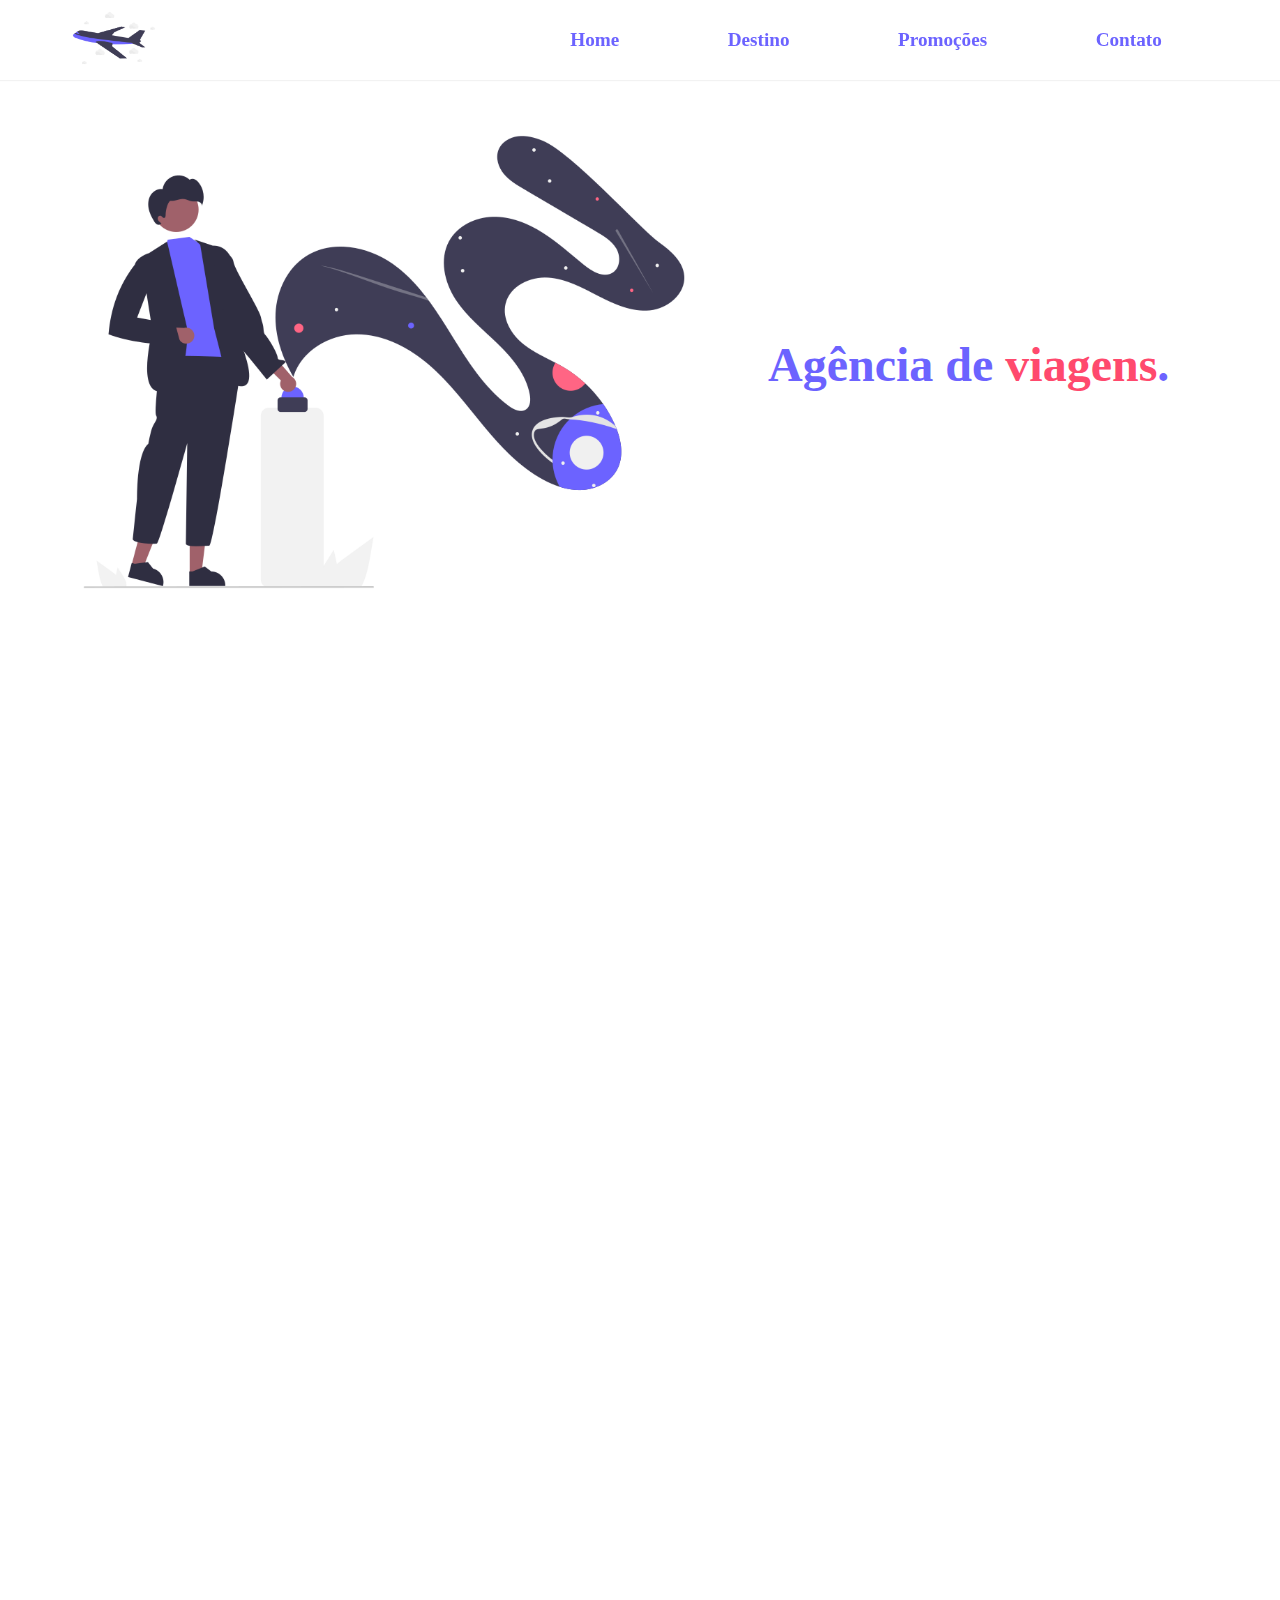
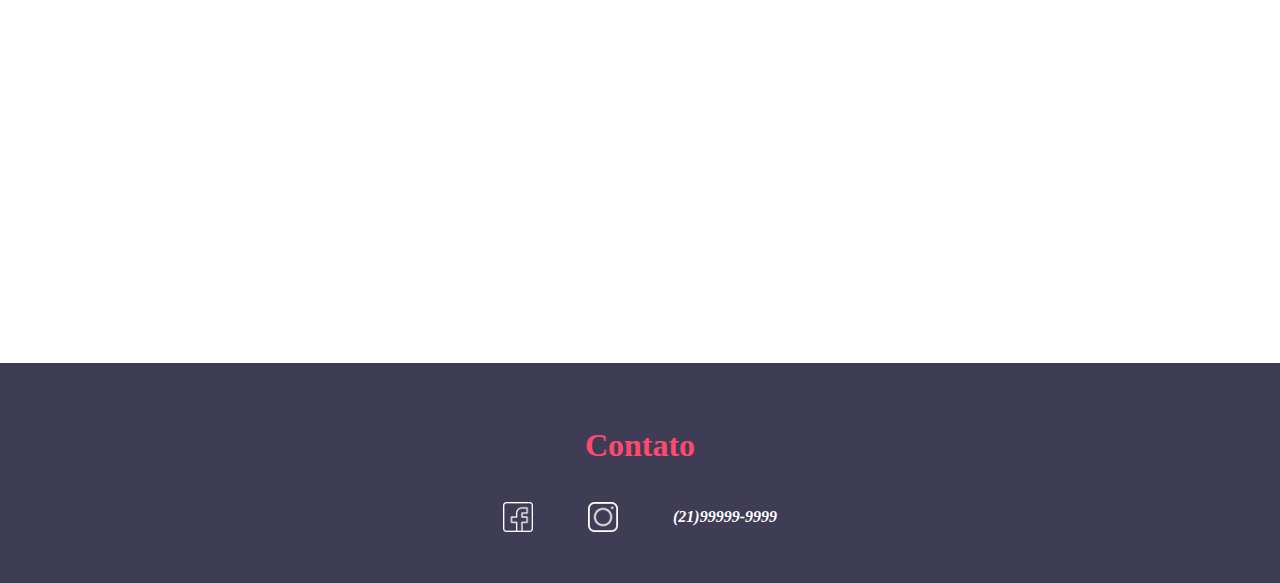
<file: index.html>
<!DOCTYPE html>
<html lang="pt-br">
<head>
    <link rel="stylesheet" href="style.css">
    <link rel="shortcut icon" href="img/logo.png" type="image/x-icon">
    <meta charset="UTF-8">
    <meta http-equiv="X-UA-Compatible" content="IE=edge">
    <meta name="viewport" content="width=device-width, initial-scale=1.0">
    <title>Agência de viagem</title>
</head>
<body>
    <header>
        <section class="wrap-header">
            <section class="group-header">
                <div class="container-menu">
                    <div class="box-menu-mobile">
                        <input type="checkbox" id="checkbox-menu">
                        <label for="checkbox-menu" id="btn-mobile">
                            <span></span>
                            <span></span>
                            <span></span>
                        </label>
                    </div>
                </div>
                <div class="box-logo">
                    <img src="img/logo.png" alt="logo">
                </div>
                <nav class="navigation" id="navigation">
                    <ul class="list-header js-menu">
                        <li><a href="#home">Home</a></li>
                        <li><a href="#destino">Destino</a></li>
                        <li><a href="#promocoes">Promoções</a></li>
                        <li><a href="#contato">Contato</a></li>
                    </ul>
                </nav>
            </section>             
        </section>
    </header>  
    <main>
        <section class="wrap-main">
            <section class="container" id="home">
                <div class="box-word">
                    <img src="img/mundo.png" alt="mundo">
                </div>
                <div class="box-title">
                    <h1>Agência de <span><a href="#">viagens</a></span>.</h1>
                </div>
            </section>
            <section class="contain js-scroll" id="destino">
                <div class="box-subtitle">
                    <h2>Nossos <span><a href="destinos/destino.html">destinos</a></span></h2>
                </div>
                <div class="box-destinations">
                    <ul class="box-list">
                        <li>Rio de Janeiro</li>
                        <li>São Paulo</li>
                        <li>Bahia</li>
                    </ul>
                    <div class="box-img-destinations">
                        <img src="img/destinos.png" alt="destinos">
                    </div>
                </div>
            </section>
            <section class="container-promotions js-scroll" id="promocoes">
                <div class="box-promotions">
                    <h2><span><a href="promocoes/promocoes.html">Promoções</a></span></h2>
                </div>
                <div class="contain-main js-scroll">
                    <div class="card-1">
                        <div class="box-crist">
                            <img src="img/cristo.png" alt="Cristo Redentor">
                        </div>
                        <div class="box-text-1">
                            <h2>Rio de Janeiro</h2>
                            <h2>De: <span class="risk"><a href="#" class="link"></a> R$300,00</span></h2>
                            <h2>Por: <span class="green">R$180,00</span></h2>
                        </div>
                        <div class="box-btn">
                            <button>Verificar</button>
                        </div>
                    </div>
                    <div class="card-2">
                        <div class="box-predio">
                            <img src="img/predio.png" alt="Prédio">
                        </div>
                        <div class="box-text-2">
                            <h2>São Paulo</h2>
                            <h2>De: <span class="risk"><a href="#" class="link"></a> R$280,00</span></h2>
                            <h2>Por: <span class="green">R$145,00</span></h2>
                        </div>
                        <div class="box-btn">
                            <button>Verificar</button>
                        </div>
                    </div>
                    <div class="card-3">
                        <div class="box-praia">
                            <img src="img/praia.png" alt="Praia">
                        </div>
                        <div class="box-text-3">
                            <h2>Bahia</h2>
                            <h2>De: <span class="risk"><a href="#" class="link"></a> R$320,00</span></h2>
                            <h2>Por: <span class="green">R$225,00</span></h2>
                        </div>
                        <div class="box-btn">
                            <button>Verificar</button>
                        </div>
                    </div>
                </div>
            </section>
        </section>
    </main>
    <footer>
        <section class="wrap-footer">
            <div class="contain-footer" id="contato">
                <h2><span><a href="#">Contato</a></span></h2>
                <div class="box-socials">
                    <img src="img/facebook.png" alt="facebook">
                    <img src="img/instagram.png" alt="instagram">
                    <h4>(21)99999-9999</h4>
                </div>
            </div>
        </section>
    </footer>
    <script src="scroll.js"></script>
    <script src="script.js"></script>
</body>
</html>
</file>
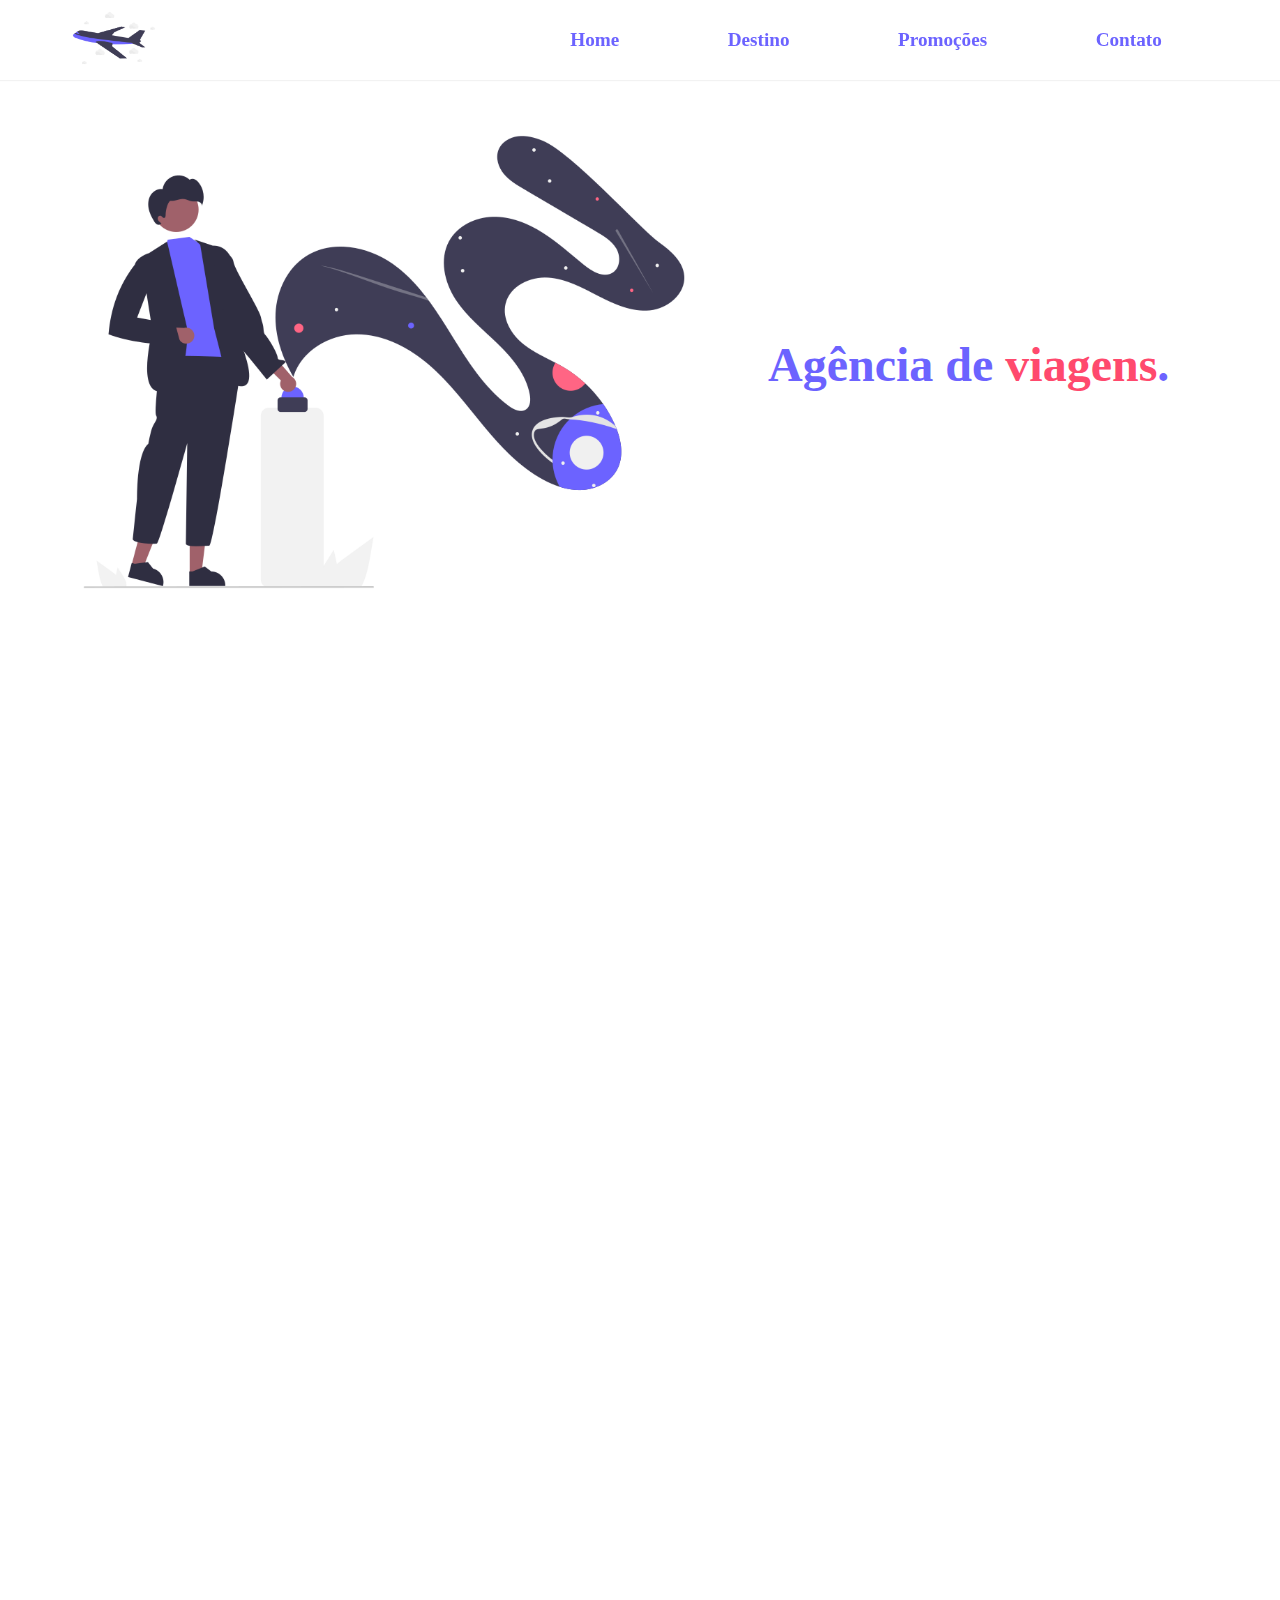
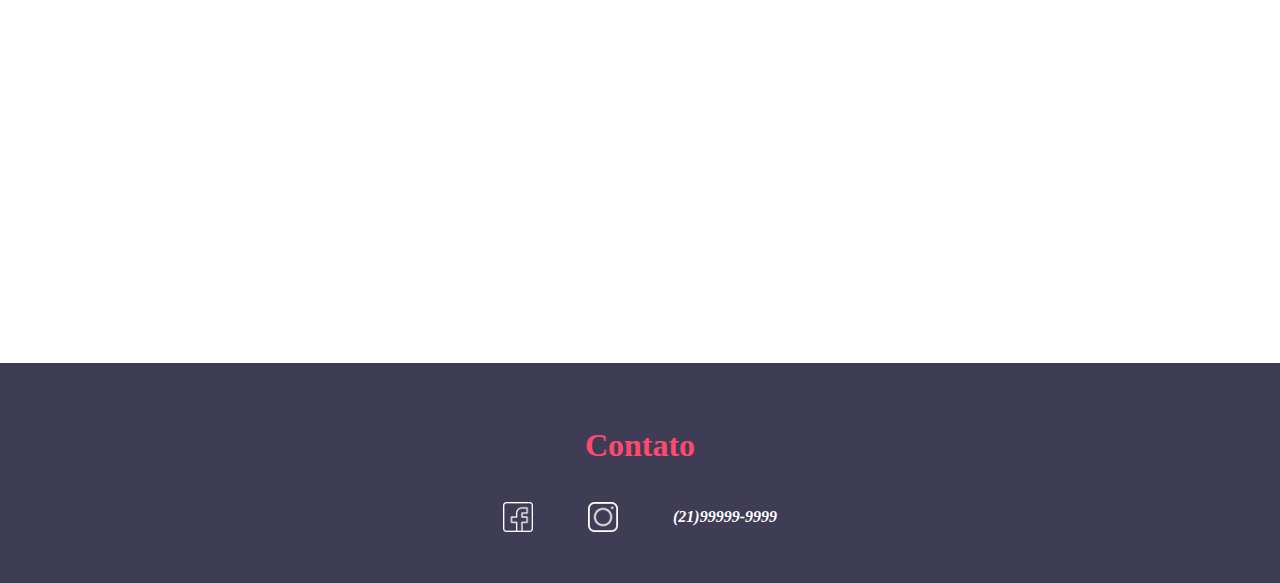
<file: projeto/index.html>
<!DOCTYPE html>
<html lang="pt-br">
<head>
    <link rel="stylesheet" href="style.css">
    <link rel="shortcut icon" href="img/logo.png" type="image/x-icon">
    <meta charset="UTF-8">
    <meta http-equiv="X-UA-Compatible" content="IE=edge">
    <meta name="viewport" content="width=device-width, initial-scale=1.0">
    <title>Agência de viagem</title>
</head>
<body>
    <header>
        <section class="wrap-header">
            <section class="group-header">
                <div class="container-menu">
                    <div class="box-menu-mobile">
                        <input type="checkbox" id="checkbox-menu">
                        <label for="checkbox-menu" id="btn-mobile">
                            <span></span>
                            <span></span>
                            <span></span>
                        </label>
                    </div>
                </div>
                <div class="box-logo">
                    <img src="img/logo.png" alt="logo">
                </div>
                <nav class="navigation" id="navigation">
                    <ul class="list-header js-menu">
                        <li><a href="#home">Home</a></li>
                        <li><a href="#destino">Destino</a></li>
                        <li><a href="#promocoes">Promoções</a></li>
                        <li><a href="#contato">Contato</a></li>
                    </ul>
                </nav>
            </section>             
        </section>
    </header>  
    <main>
        <section class="wrap-main">
            <section class="container" id="home">
                <div class="box-word">
                    <img src="img/mundo.png" alt="mundo">
                </div>
                <div class="box-title">
                    <h1>Agência de <span><a href="#">viagens</a></span>.</h1>
                </div>
            </section>
            <section class="contain js-scroll" id="destino">
                <div class="box-subtitle">
                    <h2>Nossos <span><a href="destino.html">destinos</a></span></h2>
                </div>
                <div class="box-destinations">
                    <ul class="box-list">
                        <li>Rio de Janeiro</li>
                        <li>São Paulo</li>
                        <li>Bahia</li>
                    </ul>
                    <div class="box-img-destinations">
                        <img src="img/destinos.png" alt="destinos">
                    </div>
                </div>
            </section>
            <section class="container-promotions js-scroll" id="promocoes">
                <div class="box-promotions">
                    <h2><span><a href="promocoes.html">Promoções</a></span></h2>
                </div>
                <div class="contain-main js-scroll">
                    <div class="card-1">
                        <div class="box-crist">
                            <img src="img/cristo.png" alt="Cristo Redentor">
                        </div>
                        <div class="box-text-1">
                            <h2>Rio de Janeiro</h2>
                            <h2>De: <span class="risk"><a href="#" class="link"></a> R$300,00</span></h2>
                            <h2>Por: <span class="green">R$180,00</span></h2>
                        </div>
                        <div class="box-btn">
                            <button>Comprar</button>
                        </div>
                    </div>
                    <div class="card-2">
                        <div class="box-predio">
                            <img src="img/predio.png" alt="Prédio">
                        </div>
                        <div class="box-text-2">
                            <h2>São Paulo</h2>
                            <h2>De: <span class="risk"><a href="#" class="link"></a> R$280,00</span></h2>
                            <h2>Por: <span class="green">R$145,00</span></h2>
                        </div>
                        <div class="box-btn">
                            <button>Comprar</button>
                        </div>
                    </div>
                    <div class="card-3">
                        <div class="box-praia">
                            <img src="img/praia.png" alt="Praia">
                        </div>
                        <div class="box-text-3">
                            <h2>Bahia</h2>
                            <h2>De: <span class="risk"><a href="#" class="link"></a> R$320,00</span></h2>
                            <h2>Por: <span class="green">R$225,00</span></h2>
                        </div>
                        <div class="box-btn">
                            <button>Comprar</button>
                        </div>
                    </div>
                </div>
            </section>
        </section>
    </main>
    <footer>
        <section class="wrap-footer">
            <div class="contain-footer" id="contato">
                <h2><span><a href="#">Contato</a></span></h2>
                <div class="box-socials">
                    <img src="img/facebook.png" alt="facebook">
                    <img src="img/instagram.png" alt="instagram">
                    <h4>(21)99999-9999</h4>
                </div>
            </div>
        </section>
    </footer>
    <script src="scroll.js"></script>
    <script src="script.js"></script>
</body>
</html>
</file>
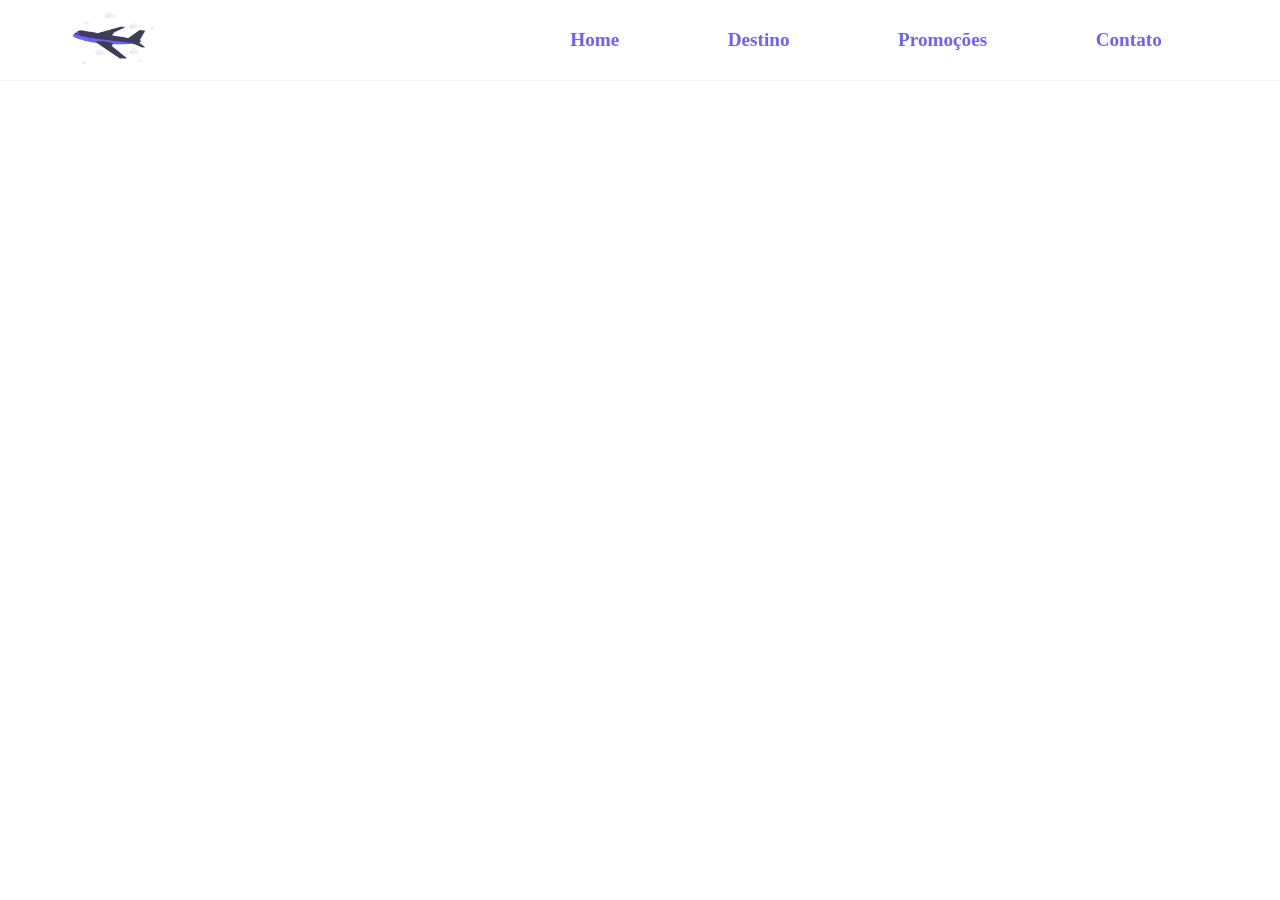
<file: promocoes.html>
<!DOCTYPE html>
<html lang="en">
<head>
    <link rel="shortcut icon" href="img/logo.png" type="image/x-icon">
    <link rel="stylesheet" href="promocoes.css">
    <meta charset="UTF-8">
    <meta http-equiv="X-UA-Compatible" content="IE=edge">
    <meta name="viewport" content="width=device-width, initial-scale=1.0">
    <title>Promoções</title>
</head>
<body>
    <header>
        <section class="wrap-header">
            <section class="group-header">
                <div class="container-menu">
                    <div class="box-menu-mobile">
                        <input type="checkbox" id="checkbox-menu">
                        <label for="checkbox-menu" id="btn-mobile">
                            <span></span>
                            <span></span>
                            <span></span>
                        </label>
                    </div>
                </div>
                <div class="box-logo">
                    <a href="index.html">
                        <img src="img/logo.png" alt="logo">
                    </a>
                </div>
                <nav class="navigation" id="navigation">
                    <ul class="list-header js-menu">
                        <li><a href="index.html">Home</a></li>
                        <li><a href="destino.html">Destino</a></li>
                        <li><a href="#promocoes">Promoções</a></li>
                        <li><a href="#contato">Contato</a></li>
                    </ul>
                </nav>
            </section>             
        </section>
    </header>  
    <script src="promocoes.js"></script>
</body>
</html>
</file>
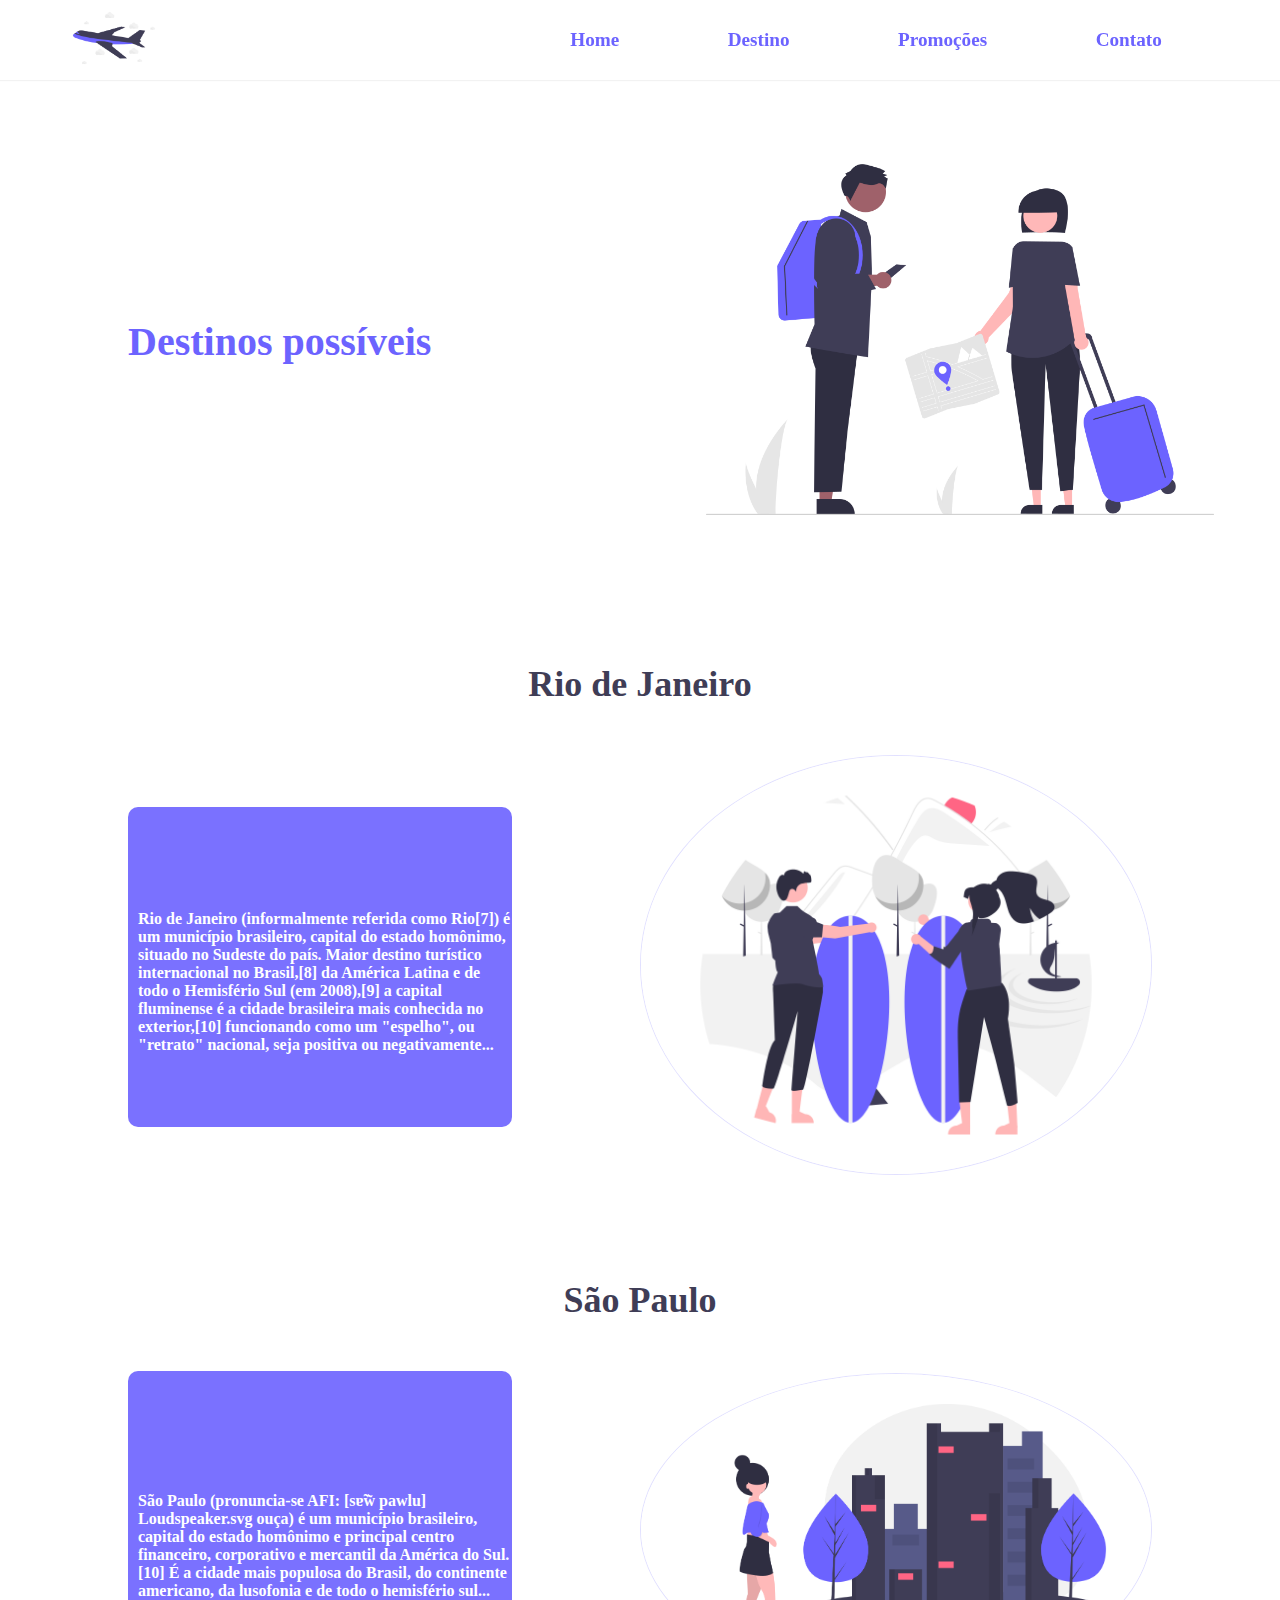
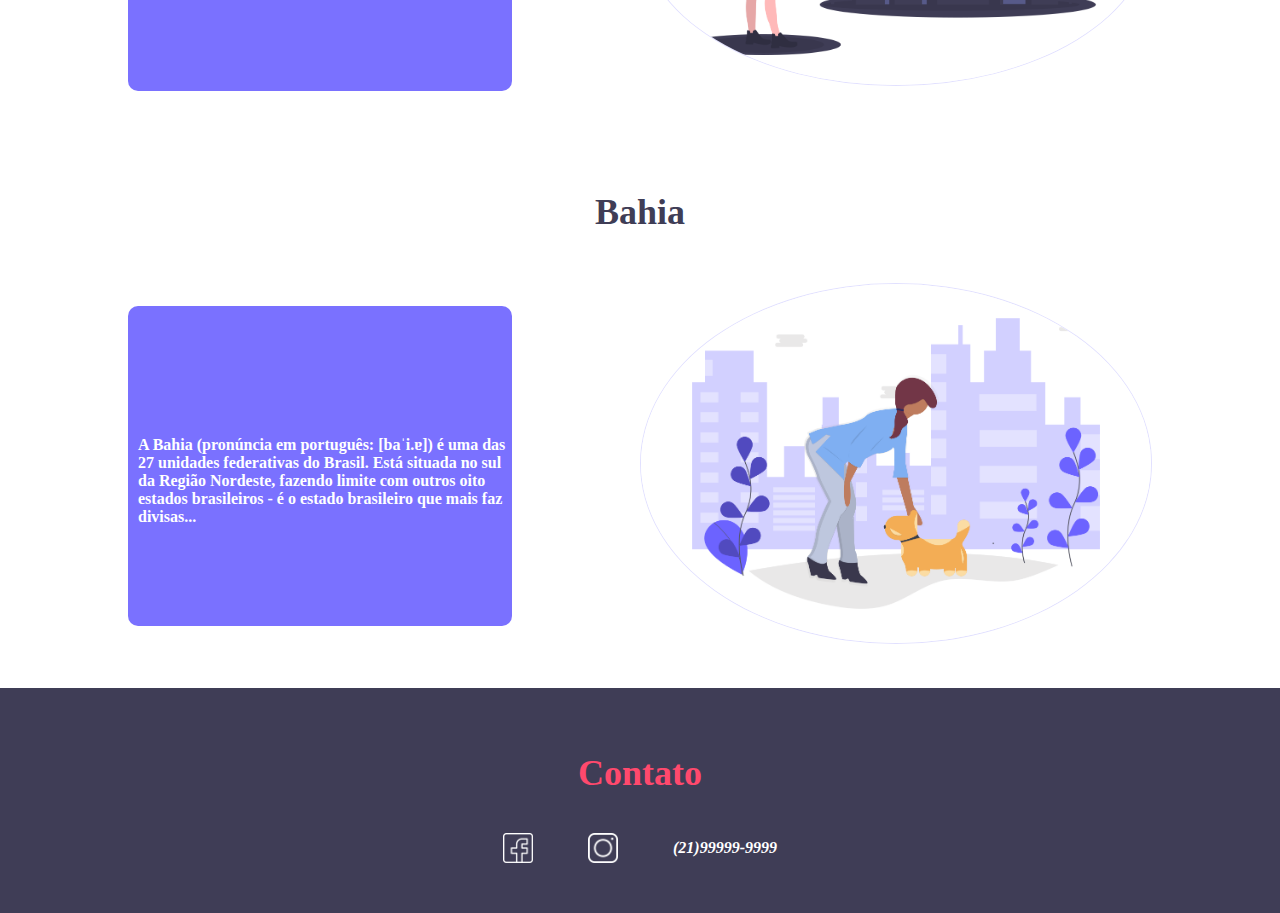
<file: destinos/destino.html>
<!DOCTYPE html>
<html lang="pt-br">
<head>
    <link rel="shortcut icon" href="../img/logo.png" type="image/x-icon">
    <link rel="stylesheet" href="destino.css">
    <meta charset="UTF-8">
    <meta http-equiv="X-UA-Compatible" content="IE=edge">
    <meta name="viewport" content="width=device-width, initial-scale=1.0">
    <title>Destino</title>
</head>
<body>
    <header>
        <section class="wrap-header">
            <section class="group-header">
                <div class="container-menu">
                    <div class="box-menu-mobile">
                        <input type="checkbox" id="checkbox-menu">
                        <label for="checkbox-menu" id="btn-mobile">
                            <span></span>
                            <span></span>
                            <span></span>
                        </label>
                    </div>
                </div>
                <div class="box-logo">
                    <a href="../index.html">
                        <img src="../img/logo.png" alt="logo">
                    </a>
                </div>
                <nav class="navigation" id="navigation">
                    <ul class="list-header js-menu">
                        <li><a href="../index.html">Home</a></li>
                        <li><a href="#destino">Destino</a></li>
                        <li><a href="../promocoes/promocoes.html">Promoções</a></li>
                        <li><a href="#contato">Contato</a></li>
                    </ul>
                </nav>
            </section>             
        </section>
    </header>  
    <main>
        <section class="wrap-main">
            <div class="contain-destinos">
                <div class="box-title">
                    <h2>Destinos possíveis</h2>
                </div>
                <div class="box-img-destinos">
                    <img src="../img/destinopessoa.png" alt="destino">
                </div>
            </div>
            <div class="contain-trip">
                <div class="box-title-trip">
                    <h2><a href="https://pt.wikipedia.org/wiki/Rio_de_Janeiro" target="_blank">Rio de Janeiro</a></h2>
                </div>
                <div class="box-trip">
                    <div class="contain-subtitle">
                        <h3>
                            Rio de Janeiro (informalmente referida como Rio[7]) é um município brasileiro, capital do estado homônimo, situado no Sudeste do país. Maior destino turístico internacional no Brasil,[8] da América Latina e de todo o Hemisfério Sul (em 2008),[9] a capital fluminense é a cidade brasileira mais conhecida no exterior,[10] funcionando como um "espelho", ou "retrato" nacional, seja positiva ou negativamente...
                        </h3>
                    </div>
                    <div class="box-img-trip">
                        <img class="img-trip" src="../img/surf.png" alt="surf">
                    </div>
                </div>
            </div>
            <div class="contain-trip">
                <div class="box-title-trip">
                    <h2><a href="https://pt.wikipedia.org/wiki/S%C3%A3o_Paulo" target="_blank">São Paulo</a></h2>
                </div>
                <div class="box-trip">
                    <div class="contain-subtitle">
                        <h3>
                            São Paulo (pronuncia-se AFI: [sɐ̃w̃ pawlu] Loudspeaker.svg ouça) é um município brasileiro, capital do estado homônimo e principal centro financeiro, corporativo e mercantil da América do Sul.[10] É a cidade mais populosa do Brasil, do continente americano, da lusofonia e de todo o hemisfério sul...
                        </h3>
                    </div>
                    <div class="box-img-trip">
                        <img class="img-trip" src="../img/edificio.png" alt="edificio">
                    </div>
                </div>
            </div>
            <div class="contain-trip">
                <div class="box-title-trip">
                    <h2><a href="https://pt.wikipedia.org/wiki/Rio_de_Janeiro" target="_blank">Bahia</a></h2>
                </div>
                <div class="box-trip">
                    <div class="contain-subtitle">
                        <h3>
                            A Bahia (pronúncia em português: [baˈi.ɐ]) é uma das 27 unidades federativas do Brasil. Está situada no sul da Região Nordeste, fazendo limite com outros oito estados brasileiros - é o estado brasileiro que mais faz divisas...
                        </h3>
                    </div>
                    <div class="box-img-trip">
                        <img class="img-trip" src="../img/doogy.png" alt="doggy">
                    </div>
                </div>
            </div>
        </section>
    </main>
    <footer>
        <section class="wrap-footer">
            <div class="contain-footer" id="contato">
                <h2><span><a href="#" class="link">Contato</a></span></h2>
                <div class="box-socials">
                    <img src="../img/facebook.png" alt="facebook">
                    <img src="../img/instagram.png" alt="instagram">
                    <h4>(21)99999-9999</h4>
                </div>
            </div>
        </section>
    </footer>
    <script src="vanilla-tilt.min.js"></script>
    <script>
        VanillaTilt.init(document.querySelectorAll(".img-trip"), {
		max: 10,
		speed: 100
	});
    </script>
    <script src="destino.js"></script>
</body>
</html>
</file>
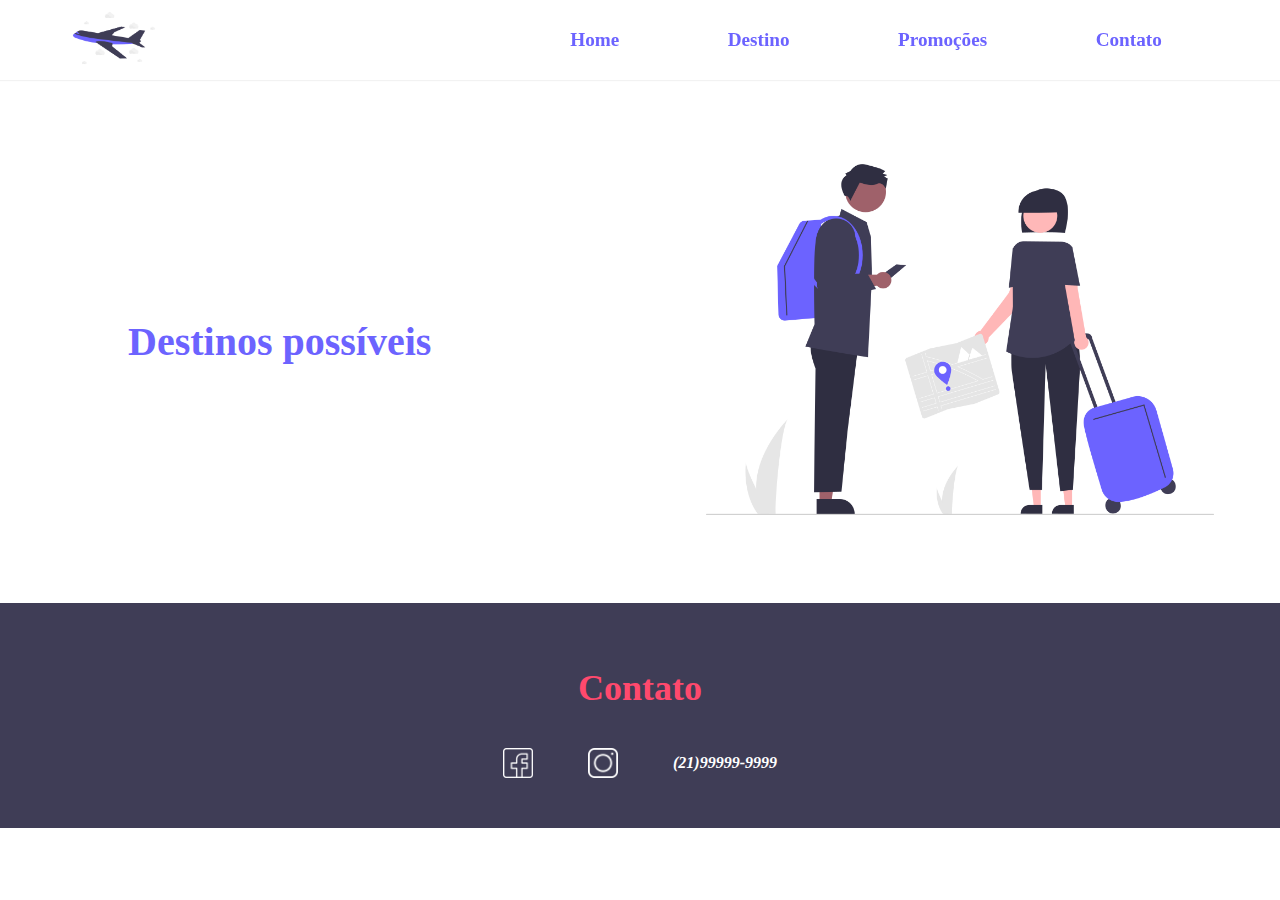
<file: projeto/destino.html>
<!DOCTYPE html>
<html lang="en">
<head>
    <link rel="shortcut icon" href="img/logo.png" type="image/x-icon">
    <link rel="stylesheet" href="destino.css">
    <meta charset="UTF-8">
    <meta http-equiv="X-UA-Compatible" content="IE=edge">
    <meta name="viewport" content="width=device-width, initial-scale=1.0">
    <title>Destino</title>
</head>
<body>
    <header>
        <section class="wrap-header">
            <section class="group-header">
                <div class="container-menu">
                    <div class="box-menu-mobile">
                        <input type="checkbox" id="checkbox-menu">
                        <label for="checkbox-menu" id="btn-mobile">
                            <span></span>
                            <span></span>
                            <span></span>
                        </label>
                    </div>
                </div>
                <div class="box-logo">
                    <a href="index.html">
                        <img src="img/logo.png" alt="logo">
                    </a>
                </div>
                <nav class="navigation" id="navigation">
                    <ul class="list-header js-menu">
                        <li><a href="index.html">Home</a></li>
                        <li><a href="#destino">Destino</a></li>
                        <li><a href="#promocoes">Promoções</a></li>
                        <li><a href="#contato">Contato</a></li>
                    </ul>
                </nav>
            </section>             
        </section>
    </header>  
    <main>
        <section class="wrap-main">
            <div class="contain-destinos">
                <div class="box-title">
                    <h2>Destinos possíveis</h2>
                </div>
                <div class="box-img-destinos">
                    <img src="img/destinopessoa.png" alt="destino">
                </div>
            </div>
        </section>
    </main>
    <footer>
        <section class="wrap-footer">
            <div class="contain-footer" id="contato">
                <h2><span><a href="#" class="link">Contato</a></span></h2>
                <div class="box-socials">
                    <img src="img/facebook.png" alt="facebook">
                    <img src="img/instagram.png" alt="instagram">
                    <h4>(21)99999-9999</h4>
                </div>
            </div>
        </section>
    </footer>
    <script src="destino.js"></script>
</body>
</html>
</file>
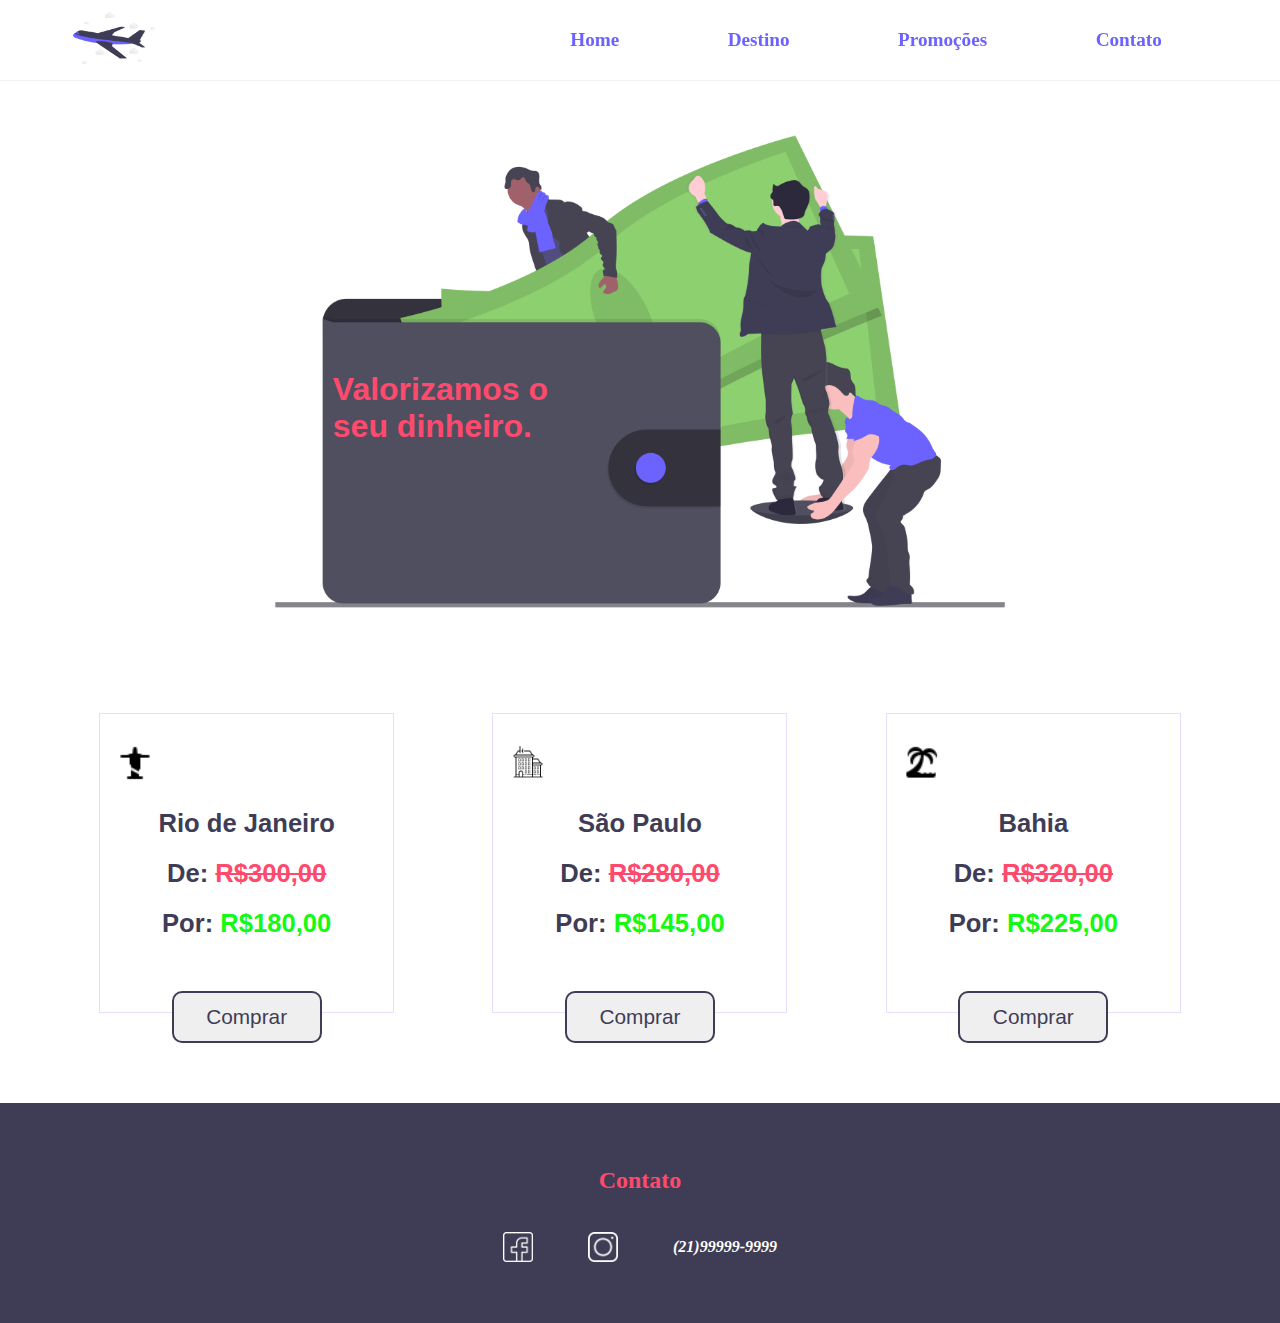
<file: promocoes/promocoes.html>
<!DOCTYPE html>
<html lang="pt-br">
<head>
    <link rel="shortcut icon" href="../img/logo.png" type="image/x-icon">
    <link rel="stylesheet" href="promocoes.css">
    <meta charset="UTF-8">
    <meta http-equiv="X-UA-Compatible" content="IE=edge">
    <meta name="viewport" content="width=device-width, initial-scale=1.0">
    <title>Promoções</title>
</head>
<body>
    <header>
        <section class="wrap-header">
            <section class="group-header">
                <div class="container-menu">
                    <div class="box-menu-mobile">
                        <input type="checkbox" id="checkbox-menu">
                        <label for="checkbox-menu" id="btn-mobile">
                            <span></span>
                            <span></span>
                            <span></span>
                        </label>
                    </div>
                </div>
                <div class="box-logo">
                    <a href="../index.html">
                        <img src="../img/logo.png" alt="logo">
                    </a>
                </div>
                <nav class="navigation" id="navigation">
                    <ul class="list-header js-menu">
                        <li><a href="../index.html">Home</a></li>
                        <li><a href="../destinos/destino.html">Destino</a></li>
                        <li><a href="#promocoes">Promoções</a></li>
                        <li><a href="#contato">Contato</a></li>
                    </ul>
                </nav>
            </section>             
        </section>
    </header>
    <main>
        <section class="wrap-main">
            <div class="box-money">
                <div class="box-title-money">
                    <h2>Valorizamos o seu dinheiro.</h2>
                </div>
                <img src="../img/money.png" alt="money">
            </div>
            <div class="container-cards">
                <div class="card-1">
                    <div class="box-crist">
                        <img src="../img/cristo.png" alt="Cristo Redentor">
                    </div>
                    <div class="box-text-1">
                        <h2>Rio de Janeiro</h2>
                        <h2>De: <span class="risk"><a href="#" class="link"></a> R$300,00</span></h2>
                        <h2>Por: <span class="green">R$180,00</span></h2>
                    </div>
                    <div class="box-btn">
                        <button>Comprar</button>
                    </div>
                </div>
                <div class="card-2">
                    <div class="box-predio">
                        <img src="../img/predio.png" alt="Prédio">
                    </div>
                    <div class="box-text-2">
                        <h2>São Paulo</h2>
                        <h2>De: <span class="risk"><a href="#" class="link"></a> R$280,00</span></h2>
                        <h2>Por: <span class="green">R$145,00</span></h2>
                    </div>
                    <div class="box-btn">
                        <button>Comprar</button>
                    </div>
                </div>
                <div class="card-3">
                    <div class="box-praia">
                        <img src="../img/praia.png" alt="Praia">
                    </div>
                    <div class="box-text-3">
                        <h2>Bahia</h2>
                        <h2>De: <span class="risk"><a href="#" class="link"></a> R$320,00</span></h2>
                        <h2>Por: <span class="green">R$225,00</span></h2>
                    </div>
                    <div class="box-btn">
                        <button>Comprar</button>
                    </div>
                </div>
            </div>
        </section>
    </main> 
    <footer>
        <section class="wrap-footer">
            <div class="contain-footer" id="contato">
                <h2><span><a href="#" class="link">Contato</a></span></h2>
                <div class="box-socials">
                    <img src="../img/facebook.png" alt="facebook">
                    <img src="../img/instagram.png" alt="instagram">
                    <h4>(21)99999-9999</h4>
                </div>
            </div>
        </section>
    </footer> 
    <script src="promocoes.js"></script>
</body>
</html>
</file>
<file: style.css>
* {
  margin: 0;
  padding: 0;
  box-sizing: border-box;
}

@import url("https://fonts.googleapis.com/css2?family=Corinthia&family=IBM+Plex+Serif:wght@100&family=Mochiy+Pop+P+One&family=Montagu+Slab:wght@100&family=Montserrat:wght@300;500;800&family=Open+Sans+Condensed:wght@300&family=Playfair+Display+SC&family=Playfair+Display:wght@900&family=Raleway:wght@100&family=Roboto:wght@100&display=swap");
@import url("https://fonts.googleapis.com/css2?family=Corinthia:wght@400;700&family=IBM+Plex+Serif:wght@100&family=Mochiy+Pop+P+One&family=Montagu+Slab:wght@100&family=Montserrat:wght@300;500;800&family=Open+Sans+Condensed:wght@300&family=Playfair+Display+SC&family=Playfair+Display:wght@900&family=Raleway:wght@100&family=Roboto:wght@100&display=swap");

header {
  background-color: white;
  position: fixed;
  z-index: 9;
  width: 100%;
  box-shadow: 0px 0px 1px 1px #f2f2f2;
}

.wrap-header,
.wrap-main,
.wrap-footer {
  max-width: 1900px;
  width: 100%;
  margin: 0 auto;
}

.group-header {
  width: 90%;
  height: 80px;
  margin: 0 auto;
  display: flex;
  align-items: center;
  justify-content: space-between;
}

.container-menu {
  display: none;
}

.box-logo {
  width: 120px;
}

.box-logo img {
  cursor: pointer;
  width: 100px;
}

.list-header {
  width: 700px;
  list-style: none;
  display: flex;
  align-items: center;
  justify-content: space-around;
}

.list-header li a {
  transition: 0.5s all;
  font-size: 1.2em;
  text-decoration: none;
  font-family: "Corinthia", cursive;
  color: #6c63ff;
  font-weight: bolder;
}
.list-header li a:hover {
  color: #3f3d56;
}

main {
  padding-top: 80px;
  width: 100%;
}

.container {
  display: flex;
  justify-content: space-between;
  align-items: center;
}

.box-word {
  width: 60%;
}

.box-word img {
  width: 100%;
}

.box-title {
  width: 40%;
}

.box-title h1 {
  font-size: 3em;
  font-family: "Corinthia", cursive;
  color: #6c63ff;
  font-weight: bolder;
}

span a {
  text-decoration: none;
  color: #ff496d;
  transition: 0.5s all;
  animation: alerta 3s infinite alternate;
}

@keyframes alerta {
  from {
    color: #ff496d;
  }

  to {
    color: #3f3d56;
  }
}

.contain {
  width: 100%;
}

.box-subtitle {
  padding-top: 5%;
  display: flex;
  justify-content: center;
}

.box-subtitle h2,
.box-promotions h2,
.contain-footer h2 {
  font-size: 2em;
  font-family: "Corinthia", cursive;
  color: #6c63ff;
  font-weight: bolder;
}

.box-destinations {
  width: 100%;
  display: flex;
  justify-content: space-between;
}

.box-list {
  list-style: none;
  display: flex;
  flex-direction: column;
  justify-content: center;
  align-items: center;
  width: 45%;
}

.box-list li {
  cursor: pointer;
  margin-top: 20px;
  width: 300px;
  padding: 5px 10px;
  border: 2px solid #6c63ff;
  border-radius: 10px;
  font-size: 1.4em;
  font-family: "Corinthia", cursive;
  color: #6c63ff;
  font-weight: bolder;
}

.box-list li:hover {
  color: #f2f2f2;
  background-color: #6c63ff;
}

.box-img-destinations {
  width: 55%;
}

.box-img-destinations img {
  width: 100%;
}

.container-promotions {
  padding-top: 10%;
  width: 100%;
}

.box-promotions {
  width: 100%;
  padding-bottom: 235px;
  display: flex;
  justify-content: center;
}

.contain-main {
  display: flex;
  justify-content: space-around;
  width: 100%;
  background-color: #6b62ff;
}

.card-1,
.card-2,
.card-3 {
  display: flex;
  flex-direction: column;
  justify-content: space-between;
  cursor: pointer;
  position: relative;
  bottom: 180px;
  width: 25%;
  height: 300px;
  background-color: white;
  border: 1px solid rgba(107, 98, 255, 0.2);
  box-shadow: 0px -7px 6px -3px rgba(107, 98, 255, 0.2);
}

.box-text-1,
.box-text-2,
.box-text-3 {
  display: flex;
  flex-direction: column;
  justify-content: space-around;
  width: 90%;
  height: 150px;
  margin: 0 auto;
}

.risk {
  text-decoration: line-through;
  color: #ff496d;
}

.green {
  color: rgb(19, 250, 19);
}

.box-text-1 h2,
.box-text-2 h2,
.box-text-3 h2 {
  color: #3f3d56;
  font-size: 1.6em;
  font-family: "Open Sans Condensed", sans-serif;
  text-align: center;
}

.box-btn {
  display: flex;
  justify-content: center;
}

.box-btn button {
  text-transform: capitalize;
  width: 150px;
  padding: 4%;
  border-radius: 10px;
  border: 2px solid #3f3d56;
  color: #3f3d56;
  font-size: 1.3em;
  top: 97%;
  cursor: pointer;
  position: absolute;
  font-family: "Open Sans Condensed", sans-serif;
  transition: 1s all;
}
.box-btn button:hover {
  color: white;
  border: 1px solid white;
  transition: 0.5s;
  background-color: #6b62ff;
}

.box-crist,
.box-predio,
.box-praia {
  padding-top: 10%;
  width: 90%;
  margin: 0 auto;
}

.box-crist img,
.box-predio img,
.box-praia img {
  width: 40px;
}

footer {
  margin-top: 40px;
  background-color: #3f3d56;
  width: 100%;
  height: 220px;
}

.contain-footer {
  padding-top: 5%;
  display: flex;
  justify-content: center;
  align-items: center;
  flex-direction: column;
}

.box-socials {
  margin-top: 3%;
  width: 30%;
  display: flex;
  justify-content: space-evenly;
  align-items: center;
}

.box-socials h4 {
  color: white;
  font-family: "Corinthia", cursive;
  font-style: italic;
}

.box-socials img {
  cursor: pointer;
  width: 30px;
}

.js-scroll {
  opacity: 0;
  transform: translate3d(-70px, 0, 0);
}

.js-scroll.ativo {
  opacity: 1;
  transition: 5s all;
  transform: translate3d(0, 0, 0);
}

/* inicio responsivo mobile */
@media (max-width: 835px) {
  main {
    padding-top: 60px;
  }

  .group-header {
    width: 100%;
    height: 62px;
    overflow: hidden;
  }

  .list-header {
    display: none;
  }

  .box-logo {
    display: flex;
    align-items: center;
    justify-content: center;
    width: 120px;
    position: relative;
    left: 0%;
  }

  .box-logo img {
    width: 100px;
  }

  .container-menu {
    background-color: #6c63ff;
    padding: 26px;
    width: 100px;
    display: flex;
    justify-content: center;
  }

  .box-menu-mobile {
    display: block;
    margin-bottom: 20px;
  }

  #checkbox-menu {
    position: absolute;
    opacity: 0;
  }

  label {
    cursor: pointer;
    position: relative;
    display: block;
    width: 40px;
  }

  label span {
    position: absolute;
    display: block;
    width: 70%;
    height: 3px;
    border-radius: 30px;
    background-color: #f2f2f2;
    transition: 0.25s ease-in-out;
  }

  label span:nth-child(1) {
    top: 0;
  }

  label span:nth-child(2) {
    top: 8px;
  }

  label span:nth-child(3) {
    top: 16px;
  }

  #checkbox-menu:checked + label span:nth-child(1) {
    transform: rotate(-45deg);
    top: 8px;
  }

  #checkbox-menu:checked + label span:nth-child(2) {
    opacity: 0;
  }

  #checkbox-menu:checked + label span:nth-child(3) {
    transform: rotate(45deg);
    top: 8px;
  }

  .list-header {
    display: flex;
    flex-direction: column;
    position: absolute;
    width: 90%;
    height: 0px;
    background-color: #6c63ff;
    border: 1px solid rgba(63, 61, 86, 0.4);
    top: 63px;
    right: 5%;
    z-index: 1000;
    visibility: hidden;
    overflow-y: hidden;
    transition: 0.6s;
    text-align: center;
    border-radius: 20px;
  }

  .navigation.active .list-header {
    visibility: visible;
    padding: 30px 0px;
    height: 300px;
    text-align: center;
  }
  .navigation.active .list-header li {
    width: 100%;
    padding: 10px 0px;
  }
  .navigation.active .list-header li:hover {
    background-color: #f2f2f2;
  }

  .navigation.active .list-header li a {
    color: #3f3d56;
  }

  .navigation.active .list-header li:hover a {
    font-weight: 500;
  }

  .navigation.active .list-header .list-user:hover {
    background-color: #503527;
  }

  .container {
    padding-top: 40px;
    flex-direction: column-reverse;
  }

  .box-word {
    width: 80%;
  }

  .box-title h1 {
    text-align: center;
  }

  .contain {
    padding-top: 40px;
  }

  .box-destinations {
    padding-top: 30px;
    align-items: center;
    flex-direction: column-reverse;
  }

  .box-img-destinations {
    width: 80%;
  }

  .box-list li {
    width: 80%;
  }

  .container-promotions {
    padding-top: 120px;
  }

  .box-promotions {
    padding-top: 0;
    padding-bottom: 10px;
  }

  .contain-main {
    flex-direction: column;
    align-items: center;
    justify-content: space-around;
    height: 1700px;
  }

  .card-1,
  .card-2,
  .card-3 {
    border-radius: 20px;
    position: static;
    width: 80%;
    height: 420px;
  }

  .box-btn button {
    position: relative;
  }

  footer {
    height: auto;
  }

  .box-socials {
    width: 100%;
    height: 200px;
    flex-direction: column;
  }
}

@media (max-width: 506px) {
  .box-list li {
    width: 100%;
    font-size: 1.2em;
  }
}

@media (max-width: 356px) {
  .box-title h1 {
    font-size: 2em;
  }

  .box-list li {
    width: 100%;
    font-size: 1em;
  }
}

@media (max-width: 304px) {
  .box-subtitle h2,
  .box-promotions h2,
  .contain-footer h2 {
    text-align: center;
  }

  .box-list li {
    width: 150px;
    font-size: 0.8em;
  }
}
</file>
<file: projeto/style.css>
* {
  margin: 0;
  padding: 0;
  box-sizing: border-box;
}

@import url("https://fonts.googleapis.com/css2?family=Corinthia&family=IBM+Plex+Serif:wght@100&family=Mochiy+Pop+P+One&family=Montagu+Slab:wght@100&family=Montserrat:wght@300;500;800&family=Open+Sans+Condensed:wght@300&family=Playfair+Display+SC&family=Playfair+Display:wght@900&family=Raleway:wght@100&family=Roboto:wght@100&display=swap");
@import url("https://fonts.googleapis.com/css2?family=Corinthia:wght@400;700&family=IBM+Plex+Serif:wght@100&family=Mochiy+Pop+P+One&family=Montagu+Slab:wght@100&family=Montserrat:wght@300;500;800&family=Open+Sans+Condensed:wght@300&family=Playfair+Display+SC&family=Playfair+Display:wght@900&family=Raleway:wght@100&family=Roboto:wght@100&display=swap");

header {
  background-color: white;
  position: fixed;
  z-index: 9;
  width: 100%;
  box-shadow: 0px 0px 1px 1px #f2f2f2;
}

.wrap-header,
.wrap-main,
.wrap-footer {
  max-width: 1900px;
  width: 100%;
  margin: 0 auto;
}

.group-header {
  width: 90%;
  height: 80px;
  margin: 0 auto;
  display: flex;
  align-items: center;
  justify-content: space-between;
}

.container-menu {
  display: none;
}

.box-logo {
  width: 120px;
}

.box-logo img {
  cursor: pointer;
  width: 100px;
}

.list-header {
  width: 700px;
  list-style: none;
  display: flex;
  align-items: center;
  justify-content: space-around;
}

.list-header li a {
  transition: 0.5s all;
  font-size: 1.2em;
  text-decoration: none;
  font-family: "Corinthia", cursive;
  color: #6c63ff;
  font-weight: bolder;
}
.list-header li a:hover {
  color: #3f3d56;
}

main {
  padding-top: 80px;
  width: 100%;
}

.container {
  display: flex;
  justify-content: space-between;
  align-items: center;
}

.box-word {
  width: 60%;
}

.box-word img {
  width: 100%;
}

.box-title {
  width: 40%;
}

.box-title h1 {
  font-size: 3em;
  font-family: "Corinthia", cursive;
  color: #6c63ff;
  font-weight: bolder;
}

span a {
  text-decoration: none;
  color: #ff496d;
  transition: 0.5s all;
}
span a:hover {
  color: #3f3d56;
}

.contain {
  width: 100%;
}

.box-subtitle {
  padding-top: 5%;
  display: flex;
  justify-content: center;
}

.box-subtitle h2,
.box-promotions h2,
.contain-footer h2 {
  font-size: 2em;
  font-family: "Corinthia", cursive;
  color: #6c63ff;
  font-weight: bolder;
}

.box-destinations {
  width: 100%;
  display: flex;
  justify-content: space-between;
}

.box-list {
  list-style: none;
  display: flex;
  flex-direction: column;
  justify-content: center;
  align-items: center;
  width: 45%;
}

.box-list li {
  cursor: pointer;
  margin-top: 20px;
  width: 300px;
  padding: 5px 10px;
  border: 2px solid #6c63ff;
  border-radius: 10px;
  font-size: 1.4em;
  font-family: "Corinthia", cursive;
  color: #6c63ff;
  font-weight: bolder;
}

.box-list li:hover {
  color: #f2f2f2;
  background-color: #6c63ff;
}

.box-img-destinations {
  width: 55%;
}

.box-img-destinations img {
  width: 100%;
}

.container-promotions {
  padding-top: 10%;
  width: 100%;
}

.box-promotions {
  width: 100%;
  padding-bottom: 235px;
  display: flex;
  justify-content: center;
}

.contain-main {
  display: flex;
  justify-content: space-around;
  width: 100%;
  background-color: #6b62ff;
}

.card-1,
.card-2,
.card-3 {
  display: flex;
  flex-direction: column;
  justify-content: space-between;
  cursor: pointer;
  position: relative;
  bottom: 180px;
  width: 25%;
  height: 300px;
  background-color: white;
  border: 1px solid rgba(107, 98, 255, 0.2);
  box-shadow: 0px -7px 6px -3px rgba(107, 98, 255, 0.2);
}

.box-text-1,
.box-text-2,
.box-text-3 {
  display: flex;
  flex-direction: column;
  justify-content: space-around;
  width: 90%;
  height: 150px;
  margin: 0 auto;
}

.risk {
  text-decoration: line-through;
  color: #ff496d;
}

.green {
  color: rgb(19, 250, 19);
}

.box-text-1 h2,
.box-text-2 h2,
.box-text-3 h2 {
  color: #3f3d56;
  font-size: 1.6em;
  font-family: "Open Sans Condensed", sans-serif;
  text-align: center;
}

.box-btn {
  display: flex;
  justify-content: center;
}

.box-btn button {
  text-transform: capitalize;
  width: 150px;
  padding: 4%;
  border-radius: 10px;
  border: 2px solid #3f3d56;
  color: #3f3d56;
  font-size: 1.3em;
  top: 97%;
  cursor: pointer;
  position: absolute;
  font-family: "Open Sans Condensed", sans-serif;
  transition: 1s all;
}
.box-btn button:hover {
  color: white;
  border: 1px solid white;
  transition: 0.5s;
  background-color: #6b62ff;
}

.box-crist,
.box-predio,
.box-praia {
  padding-top: 10%;
  width: 90%;
  margin: 0 auto;
}

.box-crist img,
.box-predio img,
.box-praia img {
  width: 40px;
}

footer {
  margin-top: 40px;
  background-color: #3f3d56;
  width: 100%;
  height: 220px;
}

.contain-footer {
  padding-top: 5%;
  display: flex;
  justify-content: center;
  align-items: center;
  flex-direction: column;
}

.box-socials {
  margin-top: 3%;
  width: 30%;
  display: flex;
  justify-content: space-evenly;
  align-items: center;
}

.box-socials h4 {
  color: white;
  font-family: "Corinthia", cursive;
  font-style: italic;
}

.box-socials img {
  cursor: pointer;
  width: 30px;
}

.js-scroll {
  opacity: 0;
  transform: translate3d(-70px, 0, 0);
}

.js-scroll.ativo {
  opacity: 1;
  transition: 5s all;
  transform: translate3d(0, 0, 0);
}

/* inicio responsivo mobile */
@media (max-width: 835px) {
  main {
    padding-top: 60px;
  }

  .group-header {
    width: 100%;
    height: 62px;
    overflow: hidden;
  }

  .list-header {
    display: none;
  }

  .box-logo {
    display: flex;
    align-items: center;
    justify-content: center;
    width: 120px;
    position: relative;
    left: 0%;
  }

  .box-logo img {
    width: 100px;
  }

  .container-menu {
    background-color: #6c63ff;
    padding: 26px;
    width: 100px;
    display: flex;
    justify-content: center;
  }

  .box-menu-mobile {
    display: block;
    margin-bottom: 20px;
  }

  #checkbox-menu {
    position: absolute;
    opacity: 0;
  }

  label {
    cursor: pointer;
    position: relative;
    display: block;
    width: 40px;
  }

  label span {
    position: absolute;
    display: block;
    width: 70%;
    height: 3px;
    border-radius: 30px;
    background-color: #f2f2f2;
    transition: 0.25s ease-in-out;
  }

  label span:nth-child(1) {
    top: 0;
  }

  label span:nth-child(2) {
    top: 8px;
  }

  label span:nth-child(3) {
    top: 16px;
  }

  #checkbox-menu:checked + label span:nth-child(1) {
    transform: rotate(-45deg);
    top: 8px;
  }

  #checkbox-menu:checked + label span:nth-child(2) {
    opacity: 0;
  }

  #checkbox-menu:checked + label span:nth-child(3) {
    transform: rotate(45deg);
    top: 8px;
  }

  .list-header {
    display: flex;
    flex-direction: column;
    position: absolute;
    width: 90%;
    height: 0px;
    background-color: #6c63ff;
    border: 1px solid rgba(63, 61, 86, 0.4);
    top: 63px;
    right: 5%;
    z-index: 1000;
    visibility: hidden;
    overflow-y: hidden;
    transition: 0.6s;
    text-align: center;
    border-radius: 20px;
  }

  .navigation.active .list-header {
    visibility: visible;
    padding: 30px 0px;
    height: 300px;
    text-align: center;
  }
  .navigation.active .list-header li {
    width: 100%;
    padding: 10px 0px;
  }
  .navigation.active .list-header li:hover {
    background-color: #f2f2f2;
  }

  .navigation.active .list-header li a {
    color: #3f3d56;
  }

  .navigation.active .list-header li:hover a {
    font-weight: 500;
  }

  .navigation.active .list-header .list-user:hover {
    background-color: #503527;
  }

  .container {
    padding-top: 40px;
    flex-direction: column-reverse;
  }

  .box-word {
    width: 80%;
  }

  .box-title h1 {
    text-align: center;
  }

  .contain {
    padding-top: 40px;
  }

  .box-destinations {
    padding-top: 30px;
    align-items: center;
    flex-direction: column-reverse;
  }

  .box-img-destinations {
    width: 80%;
  }

  .box-list li {
    width: 80%;
  }

  .container-promotions {
    padding-top: 120px;
  }

  .box-promotions {
    padding-top: 0;
    padding-bottom: 10px;
  }

  .contain-main {
    border-radius: 50px;
    flex-direction: column;
    align-items: center;
    justify-content: space-around;
    height: 1700px;
  }

  .card-1,
  .card-2,
  .card-3 {
    border-radius: 20px;
    position: static;
    width: 80%;
    height: 420px;
  }

  .box-btn button {
    position: relative;
  }

  footer {
    height: auto;
  }

  .box-socials {
    width: 100%;
    height: 200px;
    flex-direction: column;
  }
}

@media (max-width: 506px) {
  .box-list li {
    width: 100%;
    font-size: 1.2em;
  }
}

@media (max-width: 356px) {
  .box-title h1 {
    font-size: 2em;
  }

  .box-list li {
    width: 100%;
    font-size: 1em;
  }
}

@media (max-width: 304px) {
  .box-subtitle h2,
  .box-promotions h2,
  .contain-footer h2 {
    text-align: center;
  }

  .box-list li {
    width: 150px;
    font-size: 0.8em;
  }
}
</file>
<file: promocoes.css>
* {
  margin: 0;
  padding: 0;
  box-sizing: border-box;
}

@import url("https://fonts.googleapis.com/css2?family=Corinthia&family=IBM+Plex+Serif:wght@100&family=Mochiy+Pop+P+One&family=Montagu+Slab:wght@100&family=Montserrat:wght@300;500;800&family=Open+Sans+Condensed:wght@300&family=Playfair+Display+SC&family=Playfair+Display:wght@900&family=Raleway:wght@100&family=Roboto:wght@100&display=swap");
@import url("https://fonts.googleapis.com/css2?family=Corinthia:wght@400;700&family=IBM+Plex+Serif:wght@100&family=Mochiy+Pop+P+One&family=Montagu+Slab:wght@100&family=Montserrat:wght@300;500;800&family=Open+Sans+Condensed:wght@300&family=Playfair+Display+SC&family=Playfair+Display:wght@900&family=Raleway:wght@100&family=Roboto:wght@100&display=swap");

header {
  background-color: white;
  position: fixed;
  z-index: 9;
  width: 100%;
  box-shadow: 0px 0px 1px 1px #f2f2f2;
}

.wrap-header,
.wrap-main,
.wrap-footer {
  max-width: 1900px;
  width: 100%;
  margin: 0 auto;
}

.group-header {
  width: 90%;
  height: 80px;
  margin: 0 auto;
  display: flex;
  align-items: center;
  justify-content: space-between;
}

.container-menu {
  display: none;
}

.box-logo {
  width: 120px;
}

.box-logo img {
  cursor: pointer;
  width: 100px;
}

.list-header {
  width: 700px;
  list-style: none;
  display: flex;
  align-items: center;
  justify-content: space-around;
}

.list-header li a {
  transition: 0.5s all;
  font-size: 1.2em;
  text-decoration: none;
  font-family: "Corinthia", cursive;
  color: #6c63ff;
  font-weight: bolder;
}
.list-header li a:hover {
  color: #3f3d56;
}

main {
  padding-top: 80px;
  width: 100%;
}

footer {
  margin-top: 40px;
  background-color: #3f3d56;
  width: 100%;
  height: 220px;
}

.contain-footer {
  padding-top: 5%;
  display: flex;
  justify-content: center;
  align-items: center;
  flex-direction: column;
}

.box-socials {
  margin-top: 3%;
  width: 30%;
  display: flex;
  justify-content: space-evenly;
  align-items: center;
}

.box-socials h4 {
  color: white;
  font-family: "Corinthia", cursive;
  font-style: italic;
}

.box-socials img {
  cursor: pointer;
  width: 30px;
}

.js-scroll {
  opacity: 0;
  transform: translate3d(-70px, 0, 0);
}

.js-scroll.ativo {
  opacity: 1;
  transition: 5s all;
  transform: translate3d(0, 0, 0);
}

/* inicio responsivo mobile */
@media (max-width: 835px) {
  main {
    padding-top: 60px;
  }

  .group-header {
    width: 100%;
    height: 62px;
    overflow: hidden;
  }

  .list-header {
    display: none;
  }

  .box-logo {
    display: flex;
    align-items: center;
    justify-content: center;
    width: 120px;
    position: relative;
    left: 0%;
  }

  .box-logo img {
    width: 100px;
  }

  .container-menu {
    background-color: #6c63ff;
    padding: 26px;
    width: 100px;
    display: flex;
    justify-content: center;
  }

  .box-menu-mobile {
    display: block;
    margin-bottom: 20px;
  }

  #checkbox-menu {
    position: absolute;
    opacity: 0;
  }

  label {
    cursor: pointer;
    position: relative;
    display: block;
    width: 40px;
  }

  label span {
    position: absolute;
    display: block;
    width: 70%;
    height: 3px;
    border-radius: 30px;
    background-color: #f2f2f2;
    transition: 0.25s ease-in-out;
  }

  label span:nth-child(1) {
    top: 0;
  }

  label span:nth-child(2) {
    top: 8px;
  }

  label span:nth-child(3) {
    top: 16px;
  }

  #checkbox-menu:checked + label span:nth-child(1) {
    transform: rotate(-45deg);
    top: 8px;
  }

  #checkbox-menu:checked + label span:nth-child(2) {
    opacity: 0;
  }

  #checkbox-menu:checked + label span:nth-child(3) {
    transform: rotate(45deg);
    top: 8px;
  }

  .list-header {
    display: flex;
    flex-direction: column;
    position: absolute;
    width: 90%;
    height: 0px;
    background-color: #6c63ff;
    border: 1px solid rgba(63, 61, 86, 0.4);
    top: 63px;
    right: 5%;
    z-index: 1000;
    visibility: hidden;
    overflow-y: hidden;
    transition: 0.6s;
    text-align: center;
    border-radius: 20px;
  }

  .navigation.active .list-header {
    visibility: visible;
    padding: 30px 0px;
    height: 300px;
    text-align: center;
  }
  .navigation.active .list-header li {
    width: 100%;
    padding: 10px 0px;
  }
  .navigation.active .list-header li:hover {
    background-color: #f2f2f2;
  }

  .navigation.active .list-header li a {
    color: #3f3d56;
  }

  .navigation.active .list-header li:hover a {
    font-weight: 500;
  }

  .navigation.active .list-header .list-user:hover {
    background-color: #503527;
  }

  footer {
    height: auto;
  }

  .box-socials {
    width: 100%;
    height: 200px;
    flex-direction: column;
  }
}
</file>
<file: destinos/destino.css>
* {
  margin: 0;
  padding: 0;
  box-sizing: border-box;
}

@import url("https://fonts.googleapis.com/css2?family=Corinthia&family=IBM+Plex+Serif:wght@100&family=Mochiy+Pop+P+One&family=Montagu+Slab:wght@100&family=Montserrat:wght@300;500;800&family=Open+Sans+Condensed:wght@300&family=Playfair+Display+SC&family=Playfair+Display:wght@900&family=Raleway:wght@100&family=Roboto:wght@100&display=swap");
@import url("https://fonts.googleapis.com/css2?family=Corinthia:wght@400;700&family=IBM+Plex+Serif:wght@100&family=Mochiy+Pop+P+One&family=Montagu+Slab:wght@100&family=Montserrat:wght@300;500;800&family=Open+Sans+Condensed:wght@300&family=Playfair+Display+SC&family=Playfair+Display:wght@900&family=Raleway:wght@100&family=Roboto:wght@100&display=swap");
@import url("https://fonts.googleapis.com/css2?family=Corinthia:wght@400;700&family=Dancing+Script&family=IBM+Plex+Serif:wght@100&family=Mochiy+Pop+P+One&family=Montagu+Slab:wght@100&family=Montserrat:wght@300;500;800&family=Open+Sans+Condensed:wght@300&family=Playfair+Display+SC&family=Playfair+Display:wght@900&family=Raleway:wght@100&family=Roboto:wght@100&display=swap");

header {
  background-color: white;
  position: fixed;
  z-index: 9;
  width: 100%;
  box-shadow: 0px 0px 1px 1px #f2f2f2;
}

.wrap-header,
.wrap-main,
.wrap-footer {
  max-width: 1900px;
  width: 100%;
  margin: 0 auto;
}

.group-header {
  width: 90%;
  height: 80px;
  margin: 0 auto;
  display: flex;
  align-items: center;
  justify-content: space-between;
}

.container-menu {
  display: none;
}

.box-logo {
  width: 120px;
}

.box-logo img {
  cursor: pointer;
  width: 100px;
}

.list-header {
  width: 700px;
  list-style: none;
  display: flex;
  align-items: center;
  justify-content: space-around;
}

.list-header li a {
  transition: 0.5s all;
  font-size: 1.2em;
  text-decoration: none;
  font-family: "Corinthia", cursive;
  color: #6c63ff;
  font-weight: bolder;
}
.list-header li a:hover {
  color: #3f3d56;
}

main {
  padding-top: 80px;
  width: 100%;
}

.contain-destinos {
  padding-top: 40px;
  width: 100%;
  display: flex;
  justify-content: space-between;
  align-items: center;
}

.box-title {
  margin-left: 10%;
  width: 30%;
}

.box-title h2 {
  font-size: 2.5em;
  font-family: "Corinthia", cursive;
  color: #6c63ff;
  font-weight: bolder;
}

.box-img-destinos {
  width: 50%;
}

.box-img-destinos img {
  width: 100%;
}

.contain-trip {
  padding-top: 100px;
  width: 100%;
}

.box-title-trip {
  display: flex;
  justify-content: center;
}

.box-title-trip h2 a {
  text-decoration: none;
  font-size: 1.5em;
  font-family: "Corinthia", cursive;
  color: #3f3d56;
  transition: 1s all;
}

.box-title-trip h2 a:hover {
  color: #ff496d;
}

.box-trip {
  padding-top: 50px;
  width: 100%;
  display: flex;
  justify-content: space-evenly;
  align-items: center;
}

.contain-subtitle {
  overflow-y: scroll;
  display: flex;
  align-items: center;
  background-color: rgba(107, 98, 255, 0.9);
  border-radius: 10px;
  width: 30%;
  height: 320px;
}

.contain-subtitle::-webkit-scrollbar {
  width: 2px;
}

.contain-subtitle::-webkit-scrollbar-thumb {
  background-color: #ac95bb;
}

.contain-subtitle::-webkit-scrollbar-track {
  background-color: #6c63ff;
}

.contain-subtitle h3 {
  margin-top: 30px;
  margin-left: 10px;
  color: white;
  font-size: 1em;
  font-family: "Dancing Script", cursive;
}

.box-img-trip {
  width: 40%;
}

.img-trip {
  cursor: pointer;
  border: 1px solid rgba(107, 98, 255, 0.2);
  border-radius: 50%;
  width: 100%;
}

.img-trip:hover {
  border: 2px solid rgba(107, 98, 255, 0.2);
  box-shadow: 1px 1px 1px 1px rgba(107, 98, 255, 0.2);
}

footer {
  margin-top: 40px;
  background-color: #3f3d56;
  width: 100%;
  padding-bottom: 50px;
}

.contain-footer {
  padding-top: 5%;
  display: flex;
  justify-content: center;
  align-items: center;
  flex-direction: column;
}

.box-socials {
  margin-top: 3%;
  width: 30%;
  display: flex;
  justify-content: space-evenly;
  align-items: center;
}

.box-socials h4 {
  color: white;
  font-family: "Corinthia", cursive;
  font-style: italic;
}

.box-socials img {
  cursor: pointer;
  width: 30px;
}

.js-scroll {
  opacity: 0;
  transform: translate3d(-70px, 0, 0);
}

.js-scroll.ativo {
  opacity: 1;
  transition: 5s all;
  transform: translate3d(0, 0, 0);
}

span a {
  font-size: 1.5em;
  text-decoration: none;
  color: #ff496d;
  transition: 0.5s all;
}

/* inicio responsivo mobile */
@media (max-width: 835px) {
  main {
    padding-top: 60px;
  }

  .group-header {
    width: 100%;
    height: 62px;
    overflow: hidden;
  }

  .list-header {
    display: none;
  }

  .box-logo {
    display: flex;
    align-items: center;
    justify-content: center;
    width: 120px;
    position: relative;
    left: 0%;
  }

  .box-logo img {
    width: 100px;
  }

  .container-menu {
    background-color: #6c63ff;
    padding: 26px;
    width: 100px;
    display: flex;
    justify-content: center;
  }

  .box-menu-mobile {
    display: block;
    margin-bottom: 20px;
  }

  #checkbox-menu {
    position: absolute;
    opacity: 0;
  }

  label {
    cursor: pointer;
    position: relative;
    display: block;
    width: 40px;
  }

  label span {
    position: absolute;
    display: block;
    width: 70%;
    height: 3px;
    border-radius: 30px;
    background-color: #f2f2f2;
    transition: 0.25s ease-in-out;
  }

  label span:nth-child(1) {
    top: 0;
  }

  label span:nth-child(2) {
    top: 8px;
  }

  label span:nth-child(3) {
    top: 16px;
  }

  #checkbox-menu:checked + label span:nth-child(1) {
    transform: rotate(-45deg);
    top: 8px;
  }

  #checkbox-menu:checked + label span:nth-child(2) {
    opacity: 0;
  }

  #checkbox-menu:checked + label span:nth-child(3) {
    transform: rotate(45deg);
    top: 8px;
  }

  .list-header {
    display: flex;
    flex-direction: column;
    position: absolute;
    width: 90%;
    height: 0px;
    background-color: #6c63ff;
    border: 1px solid rgba(63, 61, 86, 0.4);
    top: 63px;
    right: 5%;
    z-index: 1000;
    visibility: hidden;
    overflow-y: hidden;
    transition: 0.6s;
    text-align: center;
    border-radius: 20px;
  }

  .navigation.active .list-header {
    visibility: visible;
    padding: 30px 0px;
    height: 300px;
    text-align: center;
  }
  .navigation.active .list-header li {
    width: 100%;
    padding: 10px 0px;
  }
  .navigation.active .list-header li:hover {
    background-color: #f2f2f2;
  }

  .navigation.active .list-header li a {
    color: #3f3d56;
  }

  .navigation.active .list-header li:hover a {
    font-weight: 500;
  }

  .navigation.active .list-header .list-user:hover {
    background-color: #503527;
  }

  footer {
    height: auto;
  }

  .box-socials {
    width: 100%;
    height: 200px;
    flex-direction: column;
  }

  .box-trip {
    flex-direction: column-reverse;
  }

  .contain-subtitle {
    margin-top: 60px;
    width: 70%;
  }

  .box-img-trip {
    width: 70%;
  }
}

@media (max-width: 420px) {
  .contain-destinos {
    flex-direction: column;
  }

  .box-title {
    margin-left: 0px;
    width: 100%;
    display: flex;
    justify-content: center;
  }

  .box-title h2 {
    text-align: center;
  }

  .box-img-destinos {
    width: 70%;
  }
}

@media (max-width: 360px) {
  .box-title-trip h2 {
    text-align: center;
  }

  .contain-subtitle h3 {
    font-size: 0.8em;
  }
}

@media (max-width: 250px) {
  .contain-subtitle h3 {
    font-size: 0.6em;
  }
}
</file>
<file: projeto/destino.css>
* {
  margin: 0;
  padding: 0;
  box-sizing: border-box;
}

@import url("https://fonts.googleapis.com/css2?family=Corinthia&family=IBM+Plex+Serif:wght@100&family=Mochiy+Pop+P+One&family=Montagu+Slab:wght@100&family=Montserrat:wght@300;500;800&family=Open+Sans+Condensed:wght@300&family=Playfair+Display+SC&family=Playfair+Display:wght@900&family=Raleway:wght@100&family=Roboto:wght@100&display=swap");
@import url("https://fonts.googleapis.com/css2?family=Corinthia:wght@400;700&family=IBM+Plex+Serif:wght@100&family=Mochiy+Pop+P+One&family=Montagu+Slab:wght@100&family=Montserrat:wght@300;500;800&family=Open+Sans+Condensed:wght@300&family=Playfair+Display+SC&family=Playfair+Display:wght@900&family=Raleway:wght@100&family=Roboto:wght@100&display=swap");

header {
  background-color: white;
  position: fixed;
  z-index: 9;
  width: 100%;
  box-shadow: 0px 0px 1px 1px #f2f2f2;
}

.wrap-header,
.wrap-main,
.wrap-footer {
  max-width: 1900px;
  width: 100%;
  margin: 0 auto;
}

.group-header {
  width: 90%;
  height: 80px;
  margin: 0 auto;
  display: flex;
  align-items: center;
  justify-content: space-between;
}

.container-menu {
  display: none;
}

.box-logo {
  width: 120px;
}

.box-logo img {
  cursor: pointer;
  width: 100px;
}

.list-header {
  width: 700px;
  list-style: none;
  display: flex;
  align-items: center;
  justify-content: space-around;
}

.list-header li a {
  transition: 0.5s all;
  font-size: 1.2em;
  text-decoration: none;
  font-family: "Corinthia", cursive;
  color: #6c63ff;
  font-weight: bolder;
}
.list-header li a:hover {
  color: #3f3d56;
}

main {
  padding-top: 80px;
  width: 100%;
}

.contain-destinos {
  padding-top: 40px;
  width: 100%;
  display: flex;
  justify-content: space-between;
  align-items: center;
}

.box-title {
  margin-left: 10%;
  width: 30%;
}

.box-title h2 {
  font-size: 2.5em;
  font-family: "Corinthia", cursive;
  color: #6c63ff;
  font-weight: bolder;
}

.box-img-destinos {
  width: 50%;
}

.box-img-destinos img {
  width: 100%;
}

footer {
  margin-top: 40px;
  background-color: #3f3d56;
  width: 100%;
  padding-bottom: 50px;
}

.contain-footer {
  padding-top: 5%;
  display: flex;
  justify-content: center;
  align-items: center;
  flex-direction: column;
}

.box-socials {
  margin-top: 3%;
  width: 30%;
  display: flex;
  justify-content: space-evenly;
  align-items: center;
}

.box-socials h4 {
  color: white;
  font-family: "Corinthia", cursive;
  font-style: italic;
}

.box-socials img {
  cursor: pointer;
  width: 30px;
}

.js-scroll {
  opacity: 0;
  transform: translate3d(-70px, 0, 0);
}

.js-scroll.ativo {
  opacity: 1;
  transition: 5s all;
  transform: translate3d(0, 0, 0);
}

span a {
  font-size: 1.5em;
  text-decoration: none;
  color: #ff496d;
  transition: 0.5s all;
}

/* inicio responsivo mobile */
@media (max-width: 835px) {
  main {
    padding-top: 60px;
  }

  .group-header {
    width: 100%;
    height: 62px;
    overflow: hidden;
  }

  .list-header {
    display: none;
  }

  .box-logo {
    display: flex;
    align-items: center;
    justify-content: center;
    width: 120px;
    position: relative;
    left: 0%;
  }

  .box-logo img {
    width: 100px;
  }

  .container-menu {
    background-color: #6c63ff;
    padding: 26px;
    width: 100px;
    display: flex;
    justify-content: center;
  }

  .box-menu-mobile {
    display: block;
    margin-bottom: 20px;
  }

  #checkbox-menu {
    position: absolute;
    opacity: 0;
  }

  label {
    cursor: pointer;
    position: relative;
    display: block;
    width: 40px;
  }

  label span {
    position: absolute;
    display: block;
    width: 70%;
    height: 3px;
    border-radius: 30px;
    background-color: #f2f2f2;
    transition: 0.25s ease-in-out;
  }

  label span:nth-child(1) {
    top: 0;
  }

  label span:nth-child(2) {
    top: 8px;
  }

  label span:nth-child(3) {
    top: 16px;
  }

  #checkbox-menu:checked + label span:nth-child(1) {
    transform: rotate(-45deg);
    top: 8px;
  }

  #checkbox-menu:checked + label span:nth-child(2) {
    opacity: 0;
  }

  #checkbox-menu:checked + label span:nth-child(3) {
    transform: rotate(45deg);
    top: 8px;
  }

  .list-header {
    display: flex;
    flex-direction: column;
    position: absolute;
    width: 90%;
    height: 0px;
    background-color: #6c63ff;
    border: 1px solid rgba(63, 61, 86, 0.4);
    top: 63px;
    right: 5%;
    z-index: 1000;
    visibility: hidden;
    overflow-y: hidden;
    transition: 0.6s;
    text-align: center;
    border-radius: 20px;
  }

  .navigation.active .list-header {
    visibility: visible;
    padding: 30px 0px;
    height: 300px;
    text-align: center;
  }
  .navigation.active .list-header li {
    width: 100%;
    padding: 10px 0px;
  }
  .navigation.active .list-header li:hover {
    background-color: #f2f2f2;
  }

  .navigation.active .list-header li a {
    color: #3f3d56;
  }

  .navigation.active .list-header li:hover a {
    font-weight: 500;
  }

  .navigation.active .list-header .list-user:hover {
    background-color: #503527;
  }

  footer {
    height: auto;
  }

  .box-socials {
    width: 100%;
    height: 200px;
    flex-direction: column;
  }
}

@media (max-width: 420px) {
  .contain-destinos {
    flex-direction: column;
  }

  .box-title {
    margin-left: 0px;
    width: 100%;
    display: flex;
    justify-content: center;
  }

  .box-title h2 {
    text-align: center;
  }

  .box-img-destinos {
    width: 70%;
  }
}
</file>
<file: promocoes/promocoes.css>
* {
  margin: 0;
  padding: 0;
  box-sizing: border-box;
}

@import url("https://fonts.googleapis.com/css2?family=Corinthia&family=IBM+Plex+Serif:wght@100&family=Mochiy+Pop+P+One&family=Montagu+Slab:wght@100&family=Montserrat:wght@300;500;800&family=Open+Sans+Condensed:wght@300&family=Playfair+Display+SC&family=Playfair+Display:wght@900&family=Raleway:wght@100&family=Roboto:wght@100&display=swap");
@import url("https://fonts.googleapis.com/css2?family=Corinthia:wght@400;700&family=IBM+Plex+Serif:wght@100&family=Mochiy+Pop+P+One&family=Montagu+Slab:wght@100&family=Montserrat:wght@300;500;800&family=Open+Sans+Condensed:wght@300&family=Playfair+Display+SC&family=Playfair+Display:wght@900&family=Raleway:wght@100&family=Roboto:wght@100&display=swap");
@import url("https://fonts.googleapis.com/css2?family=Anton&family=Corinthia:wght@400;700&family=Dancing+Script&family=IBM+Plex+Serif:wght@100&family=Mochiy+Pop+P+One&family=Montagu+Slab:wght@100&family=Montserrat:wght@300;500;800&family=Open+Sans+Condensed:wght@300&family=Playfair+Display+SC&family=Playfair+Display:wght@900&family=Raleway:wght@100&family=Roboto:wght@100&display=swap");

header {
  background-color: white;
  position: fixed;
  z-index: 9;
  width: 100%;
  box-shadow: 0px 0px 1px 1px #f2f2f2;
}

.wrap-header,
.wrap-main,
.wrap-footer {
  max-width: 1900px;
  width: 100%;
  margin: 0 auto;
}

.group-header {
  width: 90%;
  height: 80px;
  margin: 0 auto;
  display: flex;
  align-items: center;
  justify-content: space-between;
}

.container-menu {
  display: none;
}

.box-logo {
  width: 120px;
}

.box-logo img {
  cursor: pointer;
  width: 100px;
}

.list-header {
  width: 700px;
  list-style: none;
  display: flex;
  align-items: center;
  justify-content: space-around;
}

.list-header li a {
  transition: 0.5s all;
  font-size: 1.2em;
  text-decoration: none;
  font-family: "Corinthia", cursive;
  color: #6c63ff;
  font-weight: bolder;
}
.list-header li a:hover {
  color: #3f3d56;
}

main {
  padding-top: 80px;
  width: 100%;
}

footer {
  margin-top: 40px;
  background-color: #3f3d56;
  width: 100%;
  height: 220px;
}

span a {
  text-decoration: none;
  color: #ff496d;
  transition: 0.5s all;
}

.contain-footer {
  padding-top: 5%;
  display: flex;
  justify-content: center;
  align-items: center;
  flex-direction: column;
}

.box-socials {
  margin-top: 3%;
  width: 30%;
  display: flex;
  justify-content: space-evenly;
  align-items: center;
}

.box-socials h4 {
  color: white;
  font-family: "Corinthia", cursive;
  font-style: italic;
}

.box-socials img {
  cursor: pointer;
  width: 30px;
}

.js-scroll {
  opacity: 0;
  transform: translate3d(-70px, 0, 0);
}

.js-scroll.ativo {
  opacity: 1;
  transition: 5s all;
  transform: translate3d(0, 0, 0);
}

.box-money {
  position: relative;
  width: 100%;
  display: flex;
  justify-content: center;
}

.box-title-money {
  width: 20%;
  position: absolute;
  top: 50%;
  left: 26%;
}

.box-title-money h2 {
  cursor: pointer;
  font-size: 2em;
  font-family: "Anton", sans-serif;
  color: #ff496d;
  animation: alerta 3s infinite alternate;
}

@keyframes alerta {
  from {
    color: #ff496d;
  }

  to {
    color: greenyellow;
  }
}

.box-money img {
  width: 70%;
}

.container-cards {
  padding: 50px;
  width: 100%;
  display: flex;
  justify-content: space-around;
}

.card-1,
.card-2,
.card-3 {
  display: flex;
  flex-direction: column;
  justify-content: space-between;
  cursor: pointer;
  width: 25%;
  height: 300px;
  background-color: white;
  border: 1px solid rgba(107, 98, 255, 0.2);
}

.box-crist,
.box-predio,
.box-praia {
  padding-top: 10%;
  width: 90%;
  margin: 0 auto;
}

.box-crist img,
.box-predio img,
.box-praia img {
  width: 40px;
}

.box-text-1,
.box-text-2,
.box-text-3 {
  display: flex;
  flex-direction: column;
  justify-content: space-around;
  width: 90%;
  height: 150px;
  margin: 0 auto;
}

.risk {
  text-decoration: line-through;
  color: #ff496d;
}

.green {
  color: rgb(19, 250, 19);
}

.box-text-1 h2,
.box-text-2 h2,
.box-text-3 h2 {
  color: #3f3d56;
  font-size: 1.6em;
  font-family: "Open Sans Condensed", sans-serif;
  text-align: center;
}

.box-btn {
  display: flex;
  justify-content: center;
}

.box-btn button {
  text-transform: capitalize;
  width: 150px;
  padding: 4%;
  border-radius: 10px;
  border: 2px solid #3f3d56;
  color: #3f3d56;
  font-size: 1.3em;
  top: 60%;
  cursor: pointer;
  position: relative;
  font-family: "Open Sans Condensed", sans-serif;
  transition: 1s all;
}
.box-btn button:hover {
  color: white;
  border: 1px solid white;
  transition: 0.5s;
  background-color: #6b62ff;
}

/* inicio responsivo mobile */
@media (max-width: 835px) {
  main {
    padding-top: 60px;
  }

  .group-header {
    width: 100%;
    height: 62px;
    overflow: hidden;
  }

  .list-header {
    display: none;
  }

  .box-logo {
    display: flex;
    align-items: center;
    justify-content: center;
    width: 120px;
    position: relative;
    left: 0%;
  }

  .box-logo img {
    width: 100px;
  }

  .container-menu {
    background-color: #6c63ff;
    padding: 26px;
    width: 100px;
    display: flex;
    justify-content: center;
  }

  .box-menu-mobile {
    display: block;
    margin-bottom: 20px;
  }

  #checkbox-menu {
    position: absolute;
    opacity: 0;
  }

  label {
    cursor: pointer;
    position: relative;
    display: block;
    width: 40px;
  }

  label span {
    position: absolute;
    display: block;
    width: 70%;
    height: 3px;
    border-radius: 30px;
    background-color: #f2f2f2;
    transition: 0.25s ease-in-out;
  }

  label span:nth-child(1) {
    top: 0;
  }

  label span:nth-child(2) {
    top: 8px;
  }

  label span:nth-child(3) {
    top: 16px;
  }

  #checkbox-menu:checked + label span:nth-child(1) {
    transform: rotate(-45deg);
    top: 8px;
  }

  #checkbox-menu:checked + label span:nth-child(2) {
    opacity: 0;
  }

  #checkbox-menu:checked + label span:nth-child(3) {
    transform: rotate(45deg);
    top: 8px;
  }

  .list-header {
    display: flex;
    flex-direction: column;
    position: absolute;
    width: 90%;
    height: 0px;
    background-color: #6c63ff;
    border: 1px solid rgba(63, 61, 86, 0.4);
    top: 63px;
    right: 5%;
    z-index: 1000;
    visibility: hidden;
    overflow-y: hidden;
    transition: 0.6s;
    text-align: center;
    border-radius: 20px;
  }

  .navigation.active .list-header {
    visibility: visible;
    padding: 30px 0px;
    height: 300px;
    text-align: center;
  }
  .navigation.active .list-header li {
    width: 100%;
    padding: 10px 0px;
  }
  .navigation.active .list-header li:hover {
    background-color: #f2f2f2;
  }

  .navigation.active .list-header li a {
    color: #3f3d56;
  }

  .navigation.active .list-header li:hover a {
    font-weight: 500;
  }

  .navigation.active .list-header .list-user:hover {
    background-color: #503527;
  }

  footer {
    height: 300px;
  }

  .box-socials {
    width: 100%;
    height: 200px;
    flex-direction: column;
  }

  .box-money {
    position: static;
    flex-direction: column-reverse;
    align-items: center;
  }

  .box-title-money {
    display: flex;
    justify-content: center;
    width: 100%;
    position: static;
  }

  .box-title-money h2 {
    font-size: 2em;
    text-align: center;
  }

  .card-1,
  .card-2,
  .card-3 {
    border-radius: 20px;
    width: 80%;
    height: 420px;
  }

  .container-cards {
    align-items: center;
    flex-direction: column;
  }

  .card-1,
  .card-2,
  .card-3 {
    margin-top: 100px;
  }

  .contain-footer {
    margin-top: 100px;
  }
}

@media (max-width: 660px) {
  .card-1,
  .card-2,
  .card-3 {
    width: 95%;
  }

  .box-title-money h2 {
    font-size: 1.6em;
    text-align: center;
  }
}
</file>
